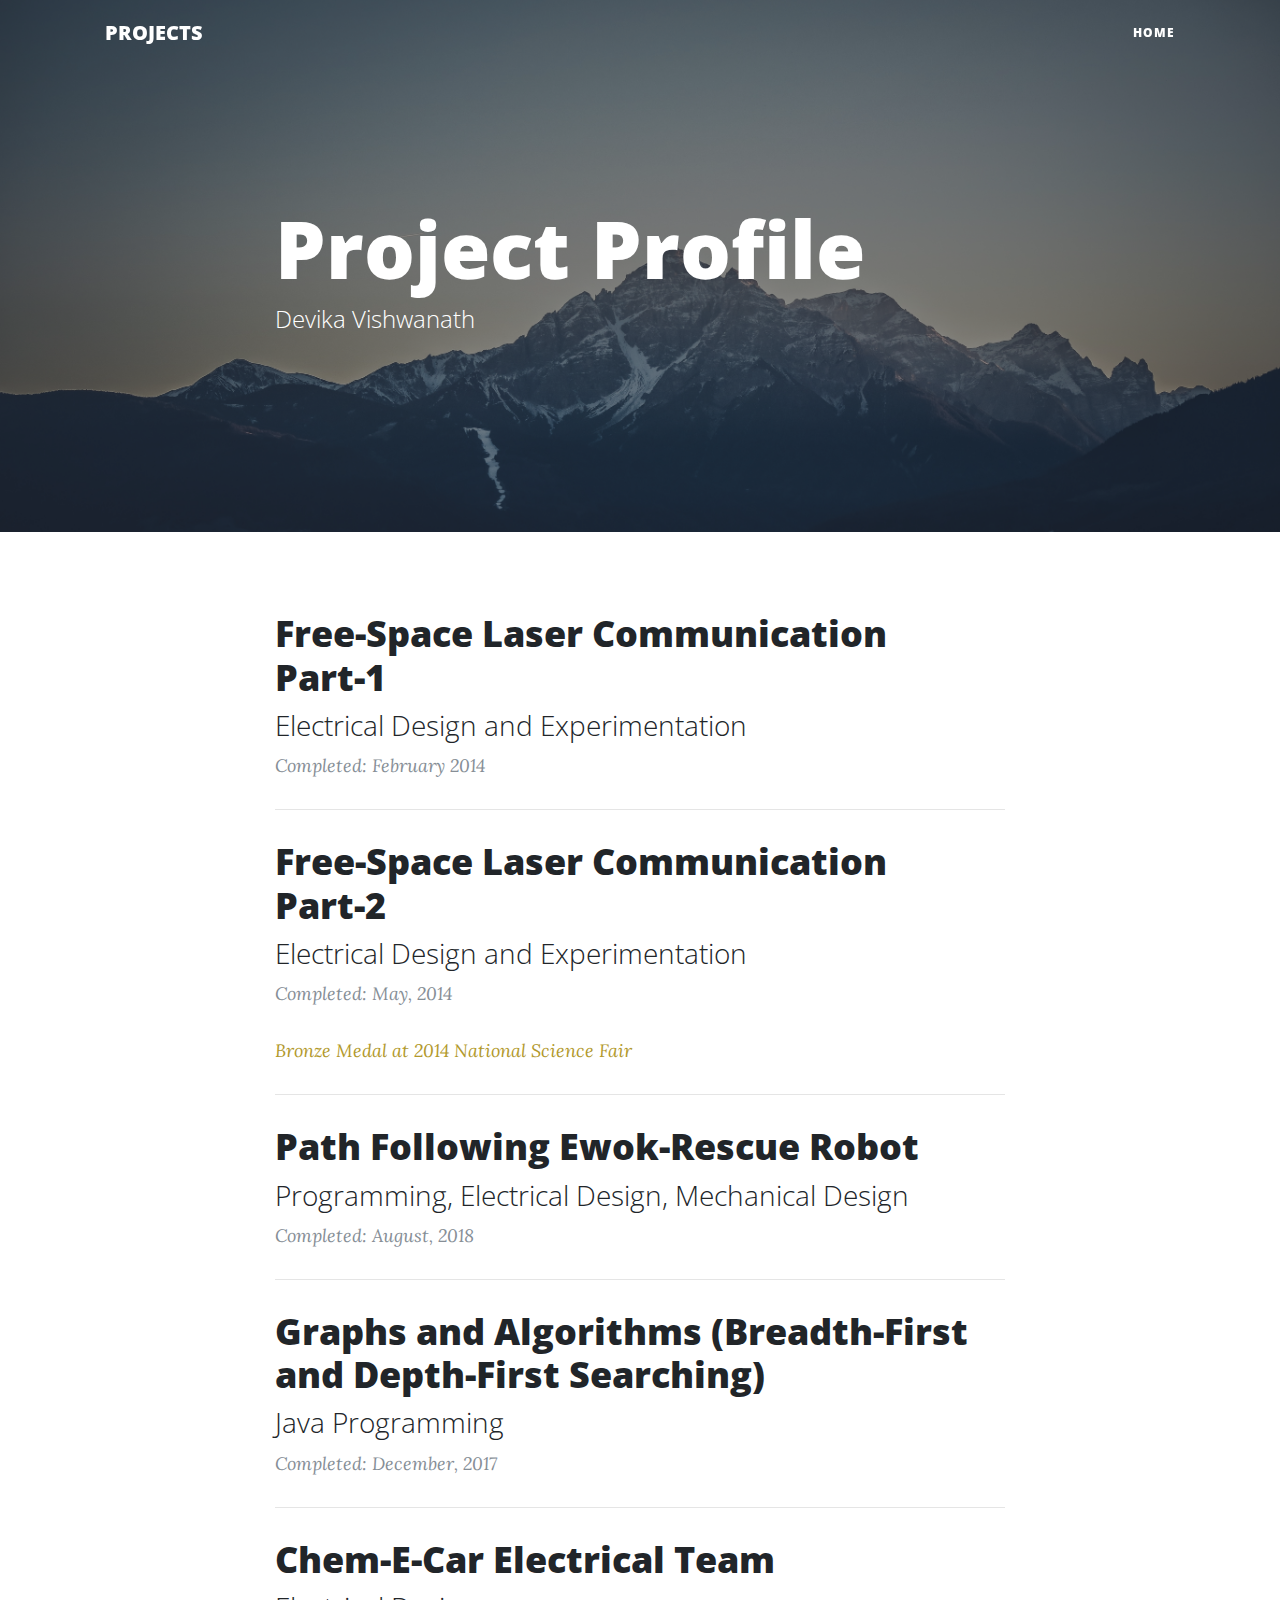
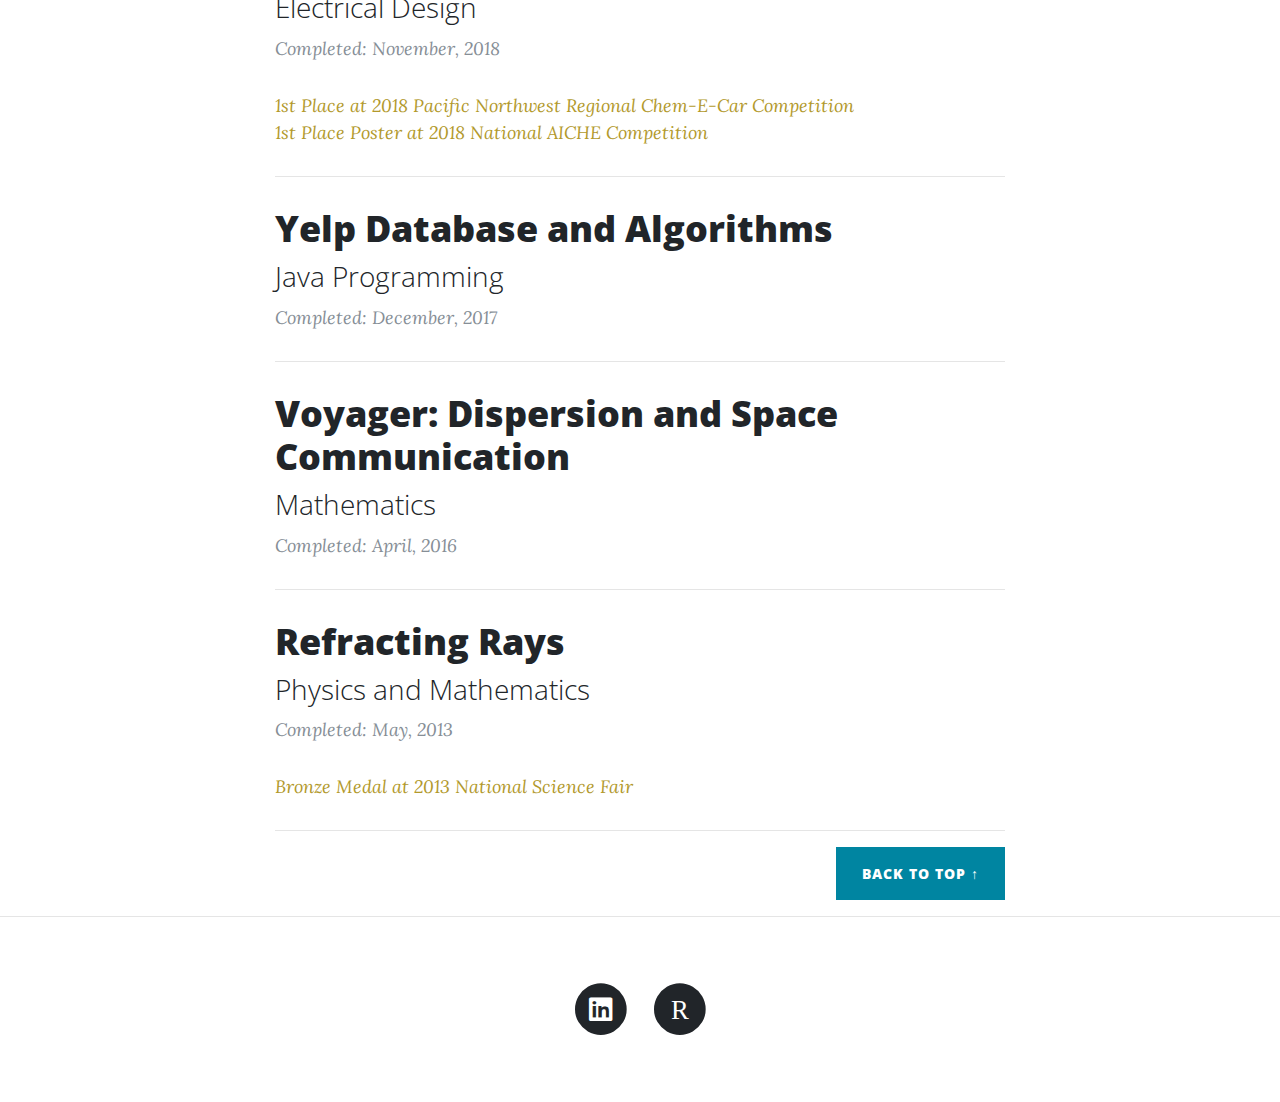
<file: index.html>
<!DOCTYPE html>
<html lang="en">


  <head>

    <meta charset="utf-8">
    <meta name="viewport" content="width=device-width, initial-scale=1, shrink-to-fit=no">
    <meta name="description" content="">
    <meta name="author" content="">

    <title>Project Profile - Devika Vishwanath</title>

    <!-- Bootstrap core CSS -->
    <link href="vendor/bootstrap/css/bootstrap.min.css" rel="stylesheet">

    <!-- Custom fonts for this template -->
    <link href="vendor/fontawesome-free/css/all.min.css" rel="stylesheet" type="text/css">
    <link href='https://fonts.googleapis.com/css?family=Lora:400,700,400italic,700italic' rel='stylesheet' type='text/css'>
    <link href='https://fonts.googleapis.com/css?family=Open+Sans:300italic,400italic,600italic,700italic,800italic,400,300,600,700,800' rel='stylesheet' type='text/css'>

    <!-- Custom styles for this template -->
    <link href="css/clean-blog.min.css" rel="stylesheet">

  </head>

  <body>

    <!-- Navigation -->
    <nav class="navbar navbar-expand-lg navbar-light fixed-top" id="mainNav">
      <div class="container">
        <a class="navbar-brand" href="index.html">PROJECTS</a>
        <button class="navbar-toggler navbar-toggler-right" type="button" data-toggle="collapse" data-target="#navbarResponsive" aria-controls="navbarResponsive" aria-expanded="false" aria-label="Toggle navigation">
          Menu
          <i class="fas fa-bars"></i>
        </button>
        <div class="collapse navbar-collapse" id="navbarResponsive">
          <ul class="navbar-nav ml-auto">
            <li class="nav-item">
              <a class="nav-link" href="index.html">Home</a>
            </li>
            <!--<li class="nav-item">
              <a class="nav-link" href="about.html">About</a>
            </li>-->
            
            <!--<li class="nav-item">
              <a class="nav-link" href="post.html">Sample Post</a>
            </li>-->
              
            <!--<li class="nav-item">
              <a class="nav-link" href="contact.html">Contact</a>
            </li>-->
          </ul>
        </div>
      </div>
    </nav>

    <!-- Page Header -->
    <header class="masthead" style="background-image: url('img/mountains.jpg')">
      <div class="overlay"></div>
      <div class="container">
        <div class="row">
          <div class="col-lg-8 col-md-10 mx-auto">
            <div class="site-heading">
              <h1 align="left">Project Profile</h1>
              <span class="subheading" align="left">Devika Vishwanath</span>
            </div>
          </div>
        </div>
      </div>
    </header>

    <!-- Main Content -->
    <div class="container">
      <div class="row">
        <div class="col-lg-8 col-md-10 mx-auto">
          <div class="post-preview">
            <a href="FSLC-p1.html">
              <h2 class="post-title">
                Free-Space Laser Communication<br>Part-1
              </h2>
              <h3 class="post-subtitle">
                Electrical Design and Experimentation
              </h3>
            </a>
            <p class="post-meta">Completed:
              <!--<a href="#">Start Bootstrap</a>-->
              February 2014</p>
          </div>
          <hr>
          <div class="post-preview">
            <a href="FSLC-p2.html">
              <h2 class="post-title">
                Free-Space Laser Communication<br>Part-2
              </h2>
              <h3 class="post-subtitle">
                Electrical Design and Experimentation
              </h3>
            </a>
            <p class="post-meta">Completed:
              <!--<a href="#">Start Bootstrap</a>-->
              May, 2014</p>
              <p class="post-meta" style="color: #B2992C;">Bronze Medal at 2014 National Science Fair</p>
          </div>
          <hr>
          <div class="post-preview">
            <a href="https://rt14-lysanderoth.github.io/" target="_blank">
              <h2 class="post-title">
                Path Following Ewok-Rescue Robot
              </h2>
              <h3 class="post-subtitle">
                Programming, Electrical Design, Mechanical Design
              </h3>
            </a>
            <p class="post-meta">Completed: 
              
                August, 2018</p>
          </div>
          <hr>
          <div class="post-preview">
            <a href="Graphs.html">
              <h2 class="post-title">
                Graphs and Algorithms (Breadth-First and Depth-First Searching)
              </h2>
              <h3 class="post-subtitle">
                Java Programming
              </h3>
            </a>
            <p class="post-meta">Completed:
              December, 2017
          </div>
          <hr>
          <div class="post-preview">
            <a href="ChemECar.html">
              <h2 class="post-title">
                Chem-E-Car Electrical Team
              </h2>
              <h3 class="post-subtitle">
                Electrical Design
              </h3>
            </a>
            <p class="post-meta">Completed:
              November, 2018
              <p class="post-meta" style="color: #B2992C;">1st Place at 2018 Pacific Northwest Regional Chem-E-Car Competition<br>1st Place Poster at 2018 National AICHE Competition</p>
              

          </div>
          <hr>
          <div class="post-preview">
            <a href="YelpDatabase.html">
              <h2 class="post-title">
                Yelp Database and Algorithms
              </h2>
              <h3 class="post-subtitle">
                Java Programming
              </h3>
            </a>
            <p class="post-meta">Completed:
              December, 2017
          </div>


          <hr>
          <div class="post-preview">
            <a href="Dispersion.html">
              <h2 class="post-title">
                Voyager: Dispersion and Space Communication
              </h2>
              <h3 class="post-subtitle">
                Mathematics
              </h3>
            </a>
            <p class="post-meta">Completed:
              April, 2016
          </div>

          <hr>
          <div class="post-preview">
            <a href="Refraction.html">
              <h2 class="post-title">
                Refracting Rays
              </h2>
              <h3 class="post-subtitle">
                Physics and Mathematics
              </h3>
            </a>
            <p class="post-meta">Completed:
              <!--<a href="#">Start Bootstrap</a>-->
              May, 2013</p>
              <p class="post-meta" style="color: #B2992C;">Bronze Medal at 2013 National Science Fair</p>
          </div>

          <hr>
          <!-- class="post-preview">
            <a href="https://github.com/devikavishwanath/Calculator-with-GUI" target="_blank">
              <h2 class="post-title">
                Calculator with GUI
              </h2>
              <h3 class="post-subtitle">
                Java Programming
              </h3>
            </a>
            <p class="post-meta">Completed:
              December, 2017
          </div>
          <hr>-->
          <!-- Pager -->
          <div class="clearfix">
            <a class="btn btn-primary float-right" href="#">Back to Top &uarr;</a>
          </div>
        </div>
      </div>
    </div>

    <hr>

    <!-- Footer -->
    <!--<footer>
      <div class="container">
        <div class="row">
          <div class="col-lg-8 col-md-10 mx-auto">
            <ul class="list-inline text-center">
              <!--<li class="list-inline-item">
                <a href="#">
                  <span class="fa-stack fa-lg">
                    <i class="fas fa-circle fa-stack-2x"></i>
                    <i class="fab fa-twitter fa-stack-1x fa-inverse"></i>
                  </span>
                </a>
              </li>
              <li class="list-inline-item">
                <a href="#">
                  <span class="fa-stack fa-lg">
                    <i class="fas fa-circle fa-stack-2x"></i>
                    <i class="fab fa-facebook-f fa-stack-1x fa-inverse"></i>
                  </span>
                </a>
              </li>-->
              <!--<li class="list-inline-item">
                <a href="">
                  <span class="fa-stack fa-lg">
                    <i class="fas fa-circle fa-stack-2x"></i>
                    <i class="fab fa-github fa-stack-1x fa-inverse"></i>
                  </span>
                </a>
              </li>
            </ul>
            <p class="copyright text-muted">Copyright &copy; Your Website 2018</p>
          </div>
        </div>
      </div>
    </footer>-->

    <footer>
     
      <div class="container">
        <div class="row">
          <div class="col-lg-8 col-md-10 mx-auto">
            <ul class="list-inline text-center">
              <li class="list-inline-item">
                <a href="https://ca.linkedin.com/in/devika-vishwanath-3b4130150" target="_blank">
                  <span class="fa-stack fa-lg">
                    <i class="fas fa-circle fa-stack-2x"></i>
                    <i class="fab fa-linkedin fa-stack-1x fa-inverse"></i>
                  </span>
                </a>
              </li>
              <li class="list-inline-item">
                <a href="resume.html">
                  <span class="fa-stack fa-lg">
                    <i class="fas fa-circle fa-stack-2x"></i>
                    <i class="fab  fontawesome-free fa-stack-1x fa-inverse">R</i>
                  </span>
                </a>
              </li>
            </ul>
          </div>
        </div>
      </div>

    </footer>

    <!-- Bootstrap core JavaScript -->
    <script src="vendor/jquery/jquery.min.js"></script>
    <script src="vendor/bootstrap/js/bootstrap.bundle.min.js"></script>

    <!-- Custom scripts for this template -->
    <script src="js/clean-blog.min.js"></script>

  </body>

</html>
</file>
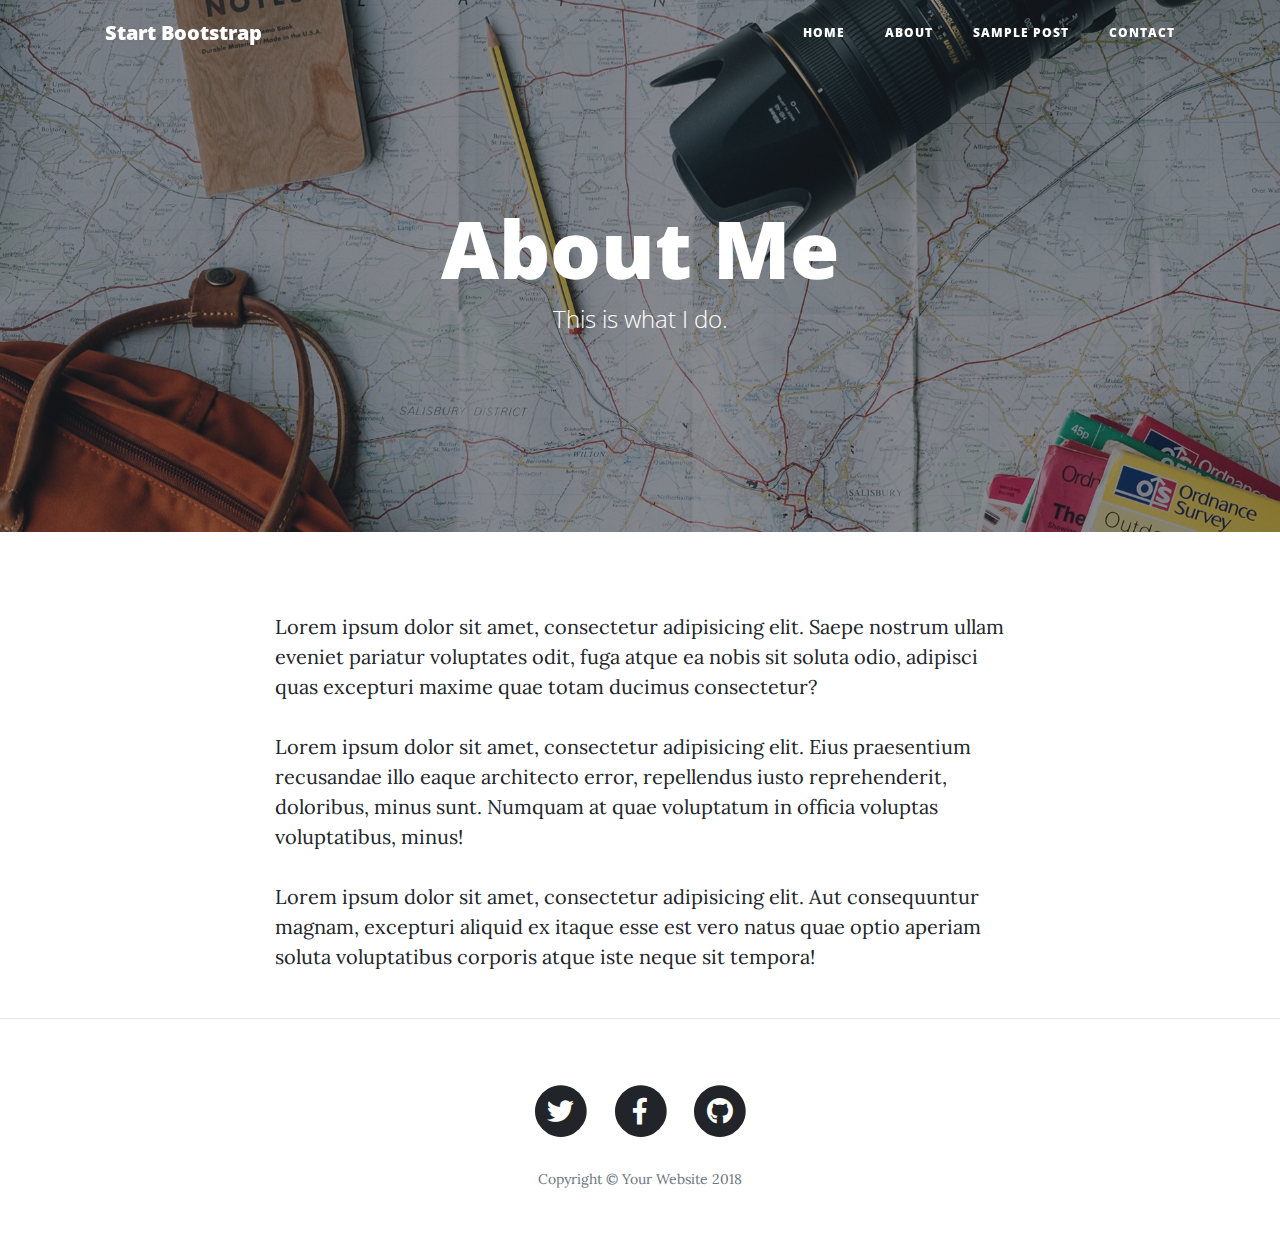
<file: about.html>
<!DOCTYPE html>
<html lang="en">

  <head>

    <meta charset="utf-8">
    <meta name="viewport" content="width=device-width, initial-scale=1, shrink-to-fit=no">
    <meta name="description" content="">
    <meta name="author" content="">

    <title>Clean Blog - Start Bootstrap Theme</title>

    <!-- Bootstrap core CSS -->
    <link href="vendor/bootstrap/css/bootstrap.min.css" rel="stylesheet">

    <!-- Custom fonts for this template -->
    <link href="vendor/fontawesome-free/css/all.min.css" rel="stylesheet" type="text/css">
    <link href='https://fonts.googleapis.com/css?family=Lora:400,700,400italic,700italic' rel='stylesheet' type='text/css'>
    <link href='https://fonts.googleapis.com/css?family=Open+Sans:300italic,400italic,600italic,700italic,800italic,400,300,600,700,800' rel='stylesheet' type='text/css'>

    <!-- Custom styles for this template -->
    <link href="css/clean-blog.min.css" rel="stylesheet">

  </head>

  <body>

    <!-- Navigation -->
    <nav class="navbar navbar-expand-lg navbar-light fixed-top" id="mainNav">
      <div class="container">
        <a class="navbar-brand" href="index.html">Start Bootstrap</a>
        <button class="navbar-toggler navbar-toggler-right" type="button" data-toggle="collapse" data-target="#navbarResponsive" aria-controls="navbarResponsive" aria-expanded="false" aria-label="Toggle navigation">
          Menu
          <i class="fas fa-bars"></i>
        </button>
        <div class="collapse navbar-collapse" id="navbarResponsive">
          <ul class="navbar-nav ml-auto">
            <li class="nav-item">
              <a class="nav-link" href="index.html">Home</a>
            </li>
            <li class="nav-item">
              <a class="nav-link" href="about.html">About</a>
            </li>
            <li class="nav-item">
              <a class="nav-link" href="post.html">Sample Post</a>
            </li>
            <li class="nav-item">
              <a class="nav-link" href="contact.html">Contact</a>
            </li>
          </ul>
        </div>
      </div>
    </nav>

    <!-- Page Header -->
    <header class="masthead" style="background-image: url('img/about-bg.jpg')">
      <div class="overlay"></div>
      <div class="container">
        <div class="row">
          <div class="col-lg-8 col-md-10 mx-auto">
            <div class="page-heading">
              <h1>About Me</h1>
              <span class="subheading">This is what I do.</span>
            </div>
          </div>
        </div>
      </div>
    </header>

    <!-- Main Content -->
    <div class="container">
      <div class="row">
        <div class="col-lg-8 col-md-10 mx-auto">
          <p>Lorem ipsum dolor sit amet, consectetur adipisicing elit. Saepe nostrum ullam eveniet pariatur voluptates odit, fuga atque ea nobis sit soluta odio, adipisci quas excepturi maxime quae totam ducimus consectetur?</p>
          <p>Lorem ipsum dolor sit amet, consectetur adipisicing elit. Eius praesentium recusandae illo eaque architecto error, repellendus iusto reprehenderit, doloribus, minus sunt. Numquam at quae voluptatum in officia voluptas voluptatibus, minus!</p>
          <p>Lorem ipsum dolor sit amet, consectetur adipisicing elit. Aut consequuntur magnam, excepturi aliquid ex itaque esse est vero natus quae optio aperiam soluta voluptatibus corporis atque iste neque sit tempora!</p>
        </div>
      </div>
    </div>

    <hr>

    <!-- Footer -->
    <footer>
      <div class="container">
        <div class="row">
          <div class="col-lg-8 col-md-10 mx-auto">
            <ul class="list-inline text-center">
              <li class="list-inline-item">
                <a href="#">
                  <span class="fa-stack fa-lg">
                    <i class="fas fa-circle fa-stack-2x"></i>
                    <i class="fab fa-twitter fa-stack-1x fa-inverse"></i>
                  </span>
                </a>
              </li>
              <li class="list-inline-item">
                <a href="#">
                  <span class="fa-stack fa-lg">
                    <i class="fas fa-circle fa-stack-2x"></i>
                    <i class="fab fa-facebook-f fa-stack-1x fa-inverse"></i>
                  </span>
                </a>
              </li>
              <li class="list-inline-item">
                <a href="#">
                  <span class="fa-stack fa-lg">
                    <i class="fas fa-circle fa-stack-2x"></i>
                    <i class="fab fa-github fa-stack-1x fa-inverse"></i>
                  </span>
                </a>
              </li>
            </ul>
            <p class="copyright text-muted">Copyright &copy; Your Website 2018</p>
          </div>
        </div>
      </div>
    </footer>

    <!-- Bootstrap core JavaScript -->
    <script src="vendor/jquery/jquery.min.js"></script>
    <script src="vendor/bootstrap/js/bootstrap.bundle.min.js"></script>

    <!-- Custom scripts for this template -->
    <script src="js/clean-blog.min.js"></script>

  </body>

</html>
</file>
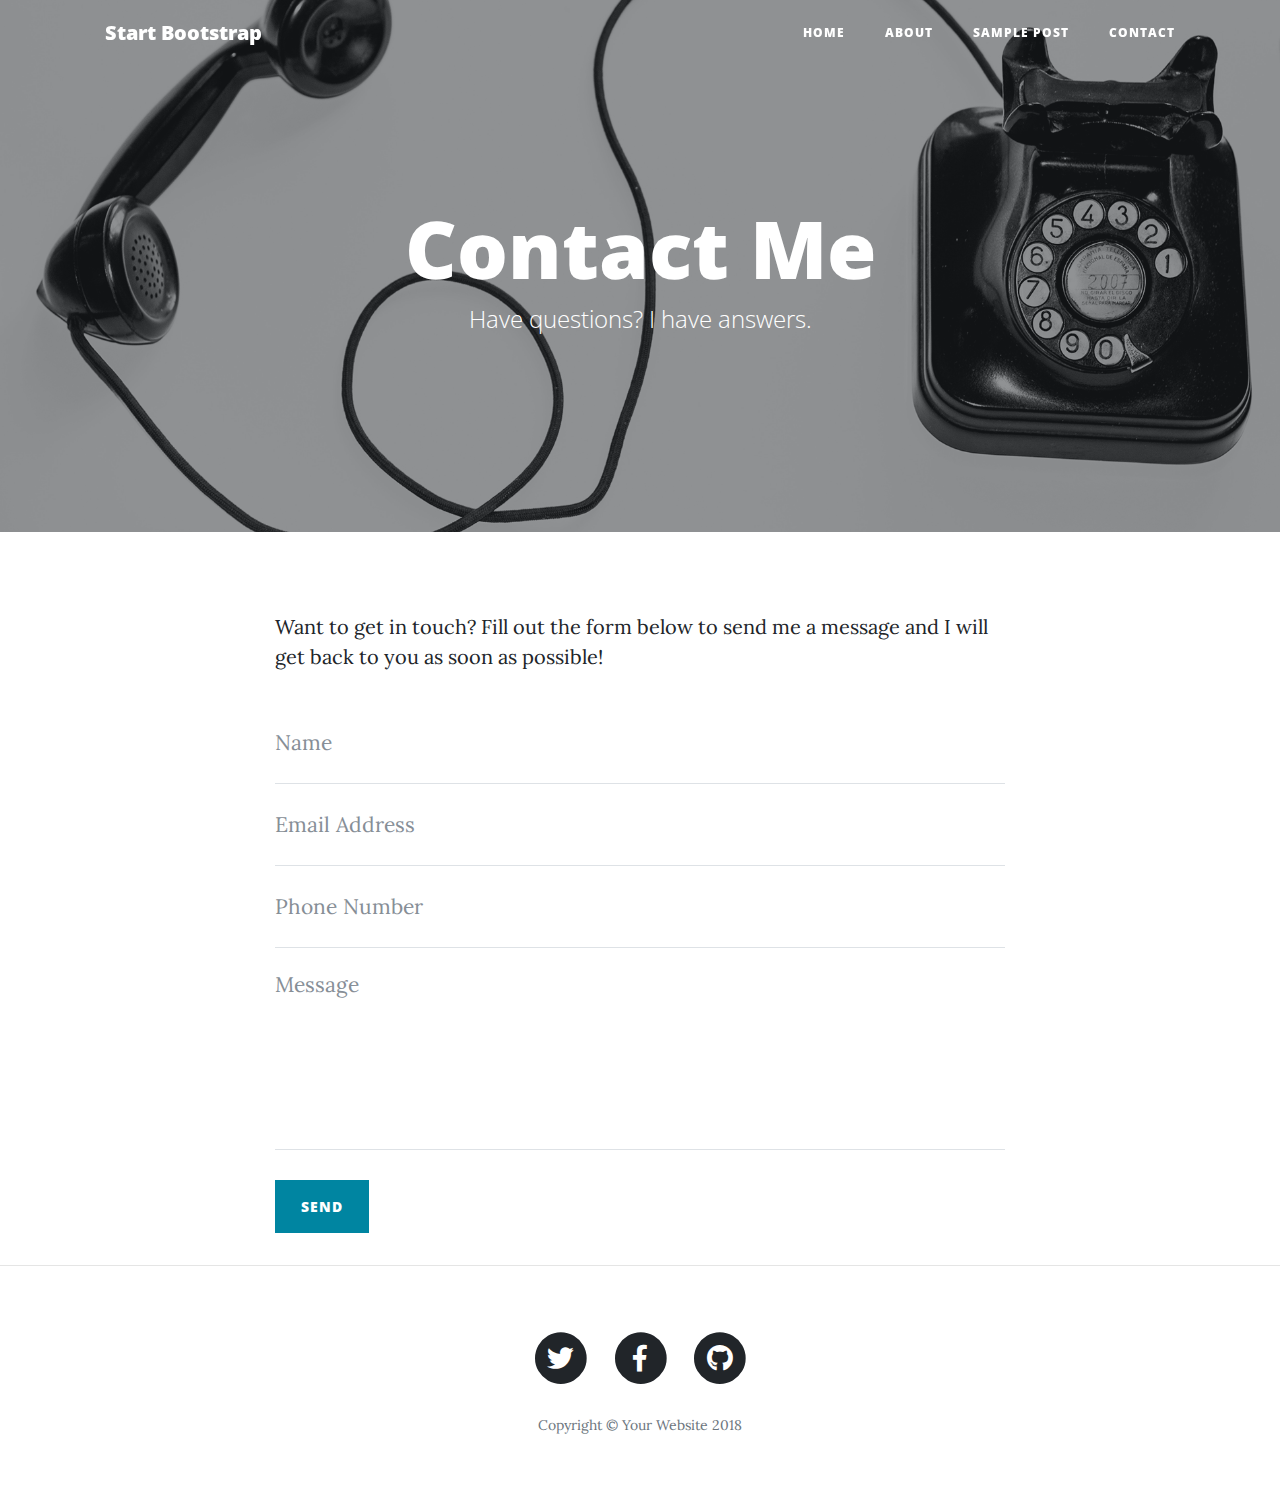
<file: contact.html>
<!DOCTYPE html>
<html lang="en">

  <head>

    <meta charset="utf-8">
    <meta name="viewport" content="width=device-width, initial-scale=1, shrink-to-fit=no">
    <meta name="description" content="">
    <meta name="author" content="">

    <title>Clean Blog - Start Bootstrap Theme</title>

    <!-- Bootstrap core CSS -->
    <link href="vendor/bootstrap/css/bootstrap.min.css" rel="stylesheet">

    <!-- Custom fonts for this template -->
    <link href="vendor/fontawesome-free/css/all.min.css" rel="stylesheet" type="text/css">
    <link href='https://fonts.googleapis.com/css?family=Lora:400,700,400italic,700italic' rel='stylesheet' type='text/css'>
    <link href='https://fonts.googleapis.com/css?family=Open+Sans:300italic,400italic,600italic,700italic,800italic,400,300,600,700,800' rel='stylesheet' type='text/css'>

    <!-- Custom styles for this template -->
    <link href="css/clean-blog.min.css" rel="stylesheet">

  </head>

  <body>

    <!-- Navigation -->
    <nav class="navbar navbar-expand-lg navbar-light fixed-top" id="mainNav">
      <div class="container">
        <a class="navbar-brand" href="index.html">Start Bootstrap</a>
        <button class="navbar-toggler navbar-toggler-right" type="button" data-toggle="collapse" data-target="#navbarResponsive" aria-controls="navbarResponsive" aria-expanded="false" aria-label="Toggle navigation">
          Menu
          <i class="fas fa-bars"></i>
        </button>
        <div class="collapse navbar-collapse" id="navbarResponsive">
          <ul class="navbar-nav ml-auto">
            <li class="nav-item">
              <a class="nav-link" href="index.html">Home</a>
            </li>
            <li class="nav-item">
              <a class="nav-link" href="about.html">About</a>
            </li>
            <li class="nav-item">
              <a class="nav-link" href="post.html">Sample Post</a>
            </li>
            <li class="nav-item">
              <a class="nav-link" href="contact.html">Contact</a>
            </li>
          </ul>
        </div>
      </div>
    </nav>

    <!-- Page Header -->
    <header class="masthead" style="background-image: url('img/contact-bg.jpg')">
      <div class="overlay"></div>
      <div class="container">
        <div class="row">
          <div class="col-lg-8 col-md-10 mx-auto">
            <div class="page-heading">
              <h1>Contact Me</h1>
              <span class="subheading">Have questions? I have answers.</span>
            </div>
          </div>
        </div>
      </div>
    </header>

    <!-- Main Content -->
    <div class="container">
      <div class="row">
        <div class="col-lg-8 col-md-10 mx-auto">
          <p>Want to get in touch? Fill out the form below to send me a message and I will get back to you as soon as possible!</p>
          <!-- Contact Form - Enter your email address on line 19 of the mail/contact_me.php file to make this form work. -->
          <!-- WARNING: Some web hosts do not allow emails to be sent through forms to common mail hosts like Gmail or Yahoo. It's recommended that you use a private domain email address! -->
          <!-- To use the contact form, your site must be on a live web host with PHP! The form will not work locally! -->
          <form name="sentMessage" id="contactForm" novalidate>
            <div class="control-group">
              <div class="form-group floating-label-form-group controls">
                <label>Name</label>
                <input type="text" class="form-control" placeholder="Name" id="name" required data-validation-required-message="Please enter your name.">
                <p class="help-block text-danger"></p>
              </div>
            </div>
            <div class="control-group">
              <div class="form-group floating-label-form-group controls">
                <label>Email Address</label>
                <input type="email" class="form-control" placeholder="Email Address" id="email" required data-validation-required-message="Please enter your email address.">
                <p class="help-block text-danger"></p>
              </div>
            </div>
            <div class="control-group">
              <div class="form-group col-xs-12 floating-label-form-group controls">
                <label>Phone Number</label>
                <input type="tel" class="form-control" placeholder="Phone Number" id="phone" required data-validation-required-message="Please enter your phone number.">
                <p class="help-block text-danger"></p>
              </div>
            </div>
            <div class="control-group">
              <div class="form-group floating-label-form-group controls">
                <label>Message</label>
                <textarea rows="5" class="form-control" placeholder="Message" id="message" required data-validation-required-message="Please enter a message."></textarea>
                <p class="help-block text-danger"></p>
              </div>
            </div>
            <br>
            <div id="success"></div>
            <div class="form-group">
              <button type="submit" class="btn btn-primary" id="sendMessageButton">Send</button>
            </div>
          </form>
        </div>
      </div>
    </div>

    <hr>

    <!-- Footer -->
    <footer>
      <div class="container">
        <div class="row">
          <div class="col-lg-8 col-md-10 mx-auto">
            <ul class="list-inline text-center">
              <li class="list-inline-item">
                <a href="#">
                  <span class="fa-stack fa-lg">
                    <i class="fas fa-circle fa-stack-2x"></i>
                    <i class="fab fa-twitter fa-stack-1x fa-inverse"></i>
                  </span>
                </a>
              </li>
              <li class="list-inline-item">
                <a href="#">
                  <span class="fa-stack fa-lg">
                    <i class="fas fa-circle fa-stack-2x"></i>
                    <i class="fab fa-facebook-f fa-stack-1x fa-inverse"></i>
                  </span>
                </a>
              </li>
              <li class="list-inline-item">
                <a href="#">
                  <span class="fa-stack fa-lg">
                    <i class="fas fa-circle fa-stack-2x"></i>
                    <i class="fab fa-github fa-stack-1x fa-inverse"></i>
                  </span>
                </a>
              </li>
            </ul>
            <p class="copyright text-muted">Copyright &copy; Your Website 2018</p>
          </div>
        </div>
      </div>
    </footer>

    <!-- Bootstrap core JavaScript -->
    <script src="vendor/jquery/jquery.min.js"></script>
    <script src="vendor/bootstrap/js/bootstrap.bundle.min.js"></script>

    <!-- Contact Form JavaScript -->
    <script src="js/jqBootstrapValidation.js"></script>
    <script src="js/contact_me.js"></script>

    <!-- Custom scripts for this template -->
    <script src="js/clean-blog.min.js"></script>

  </body>

</html>
</file>
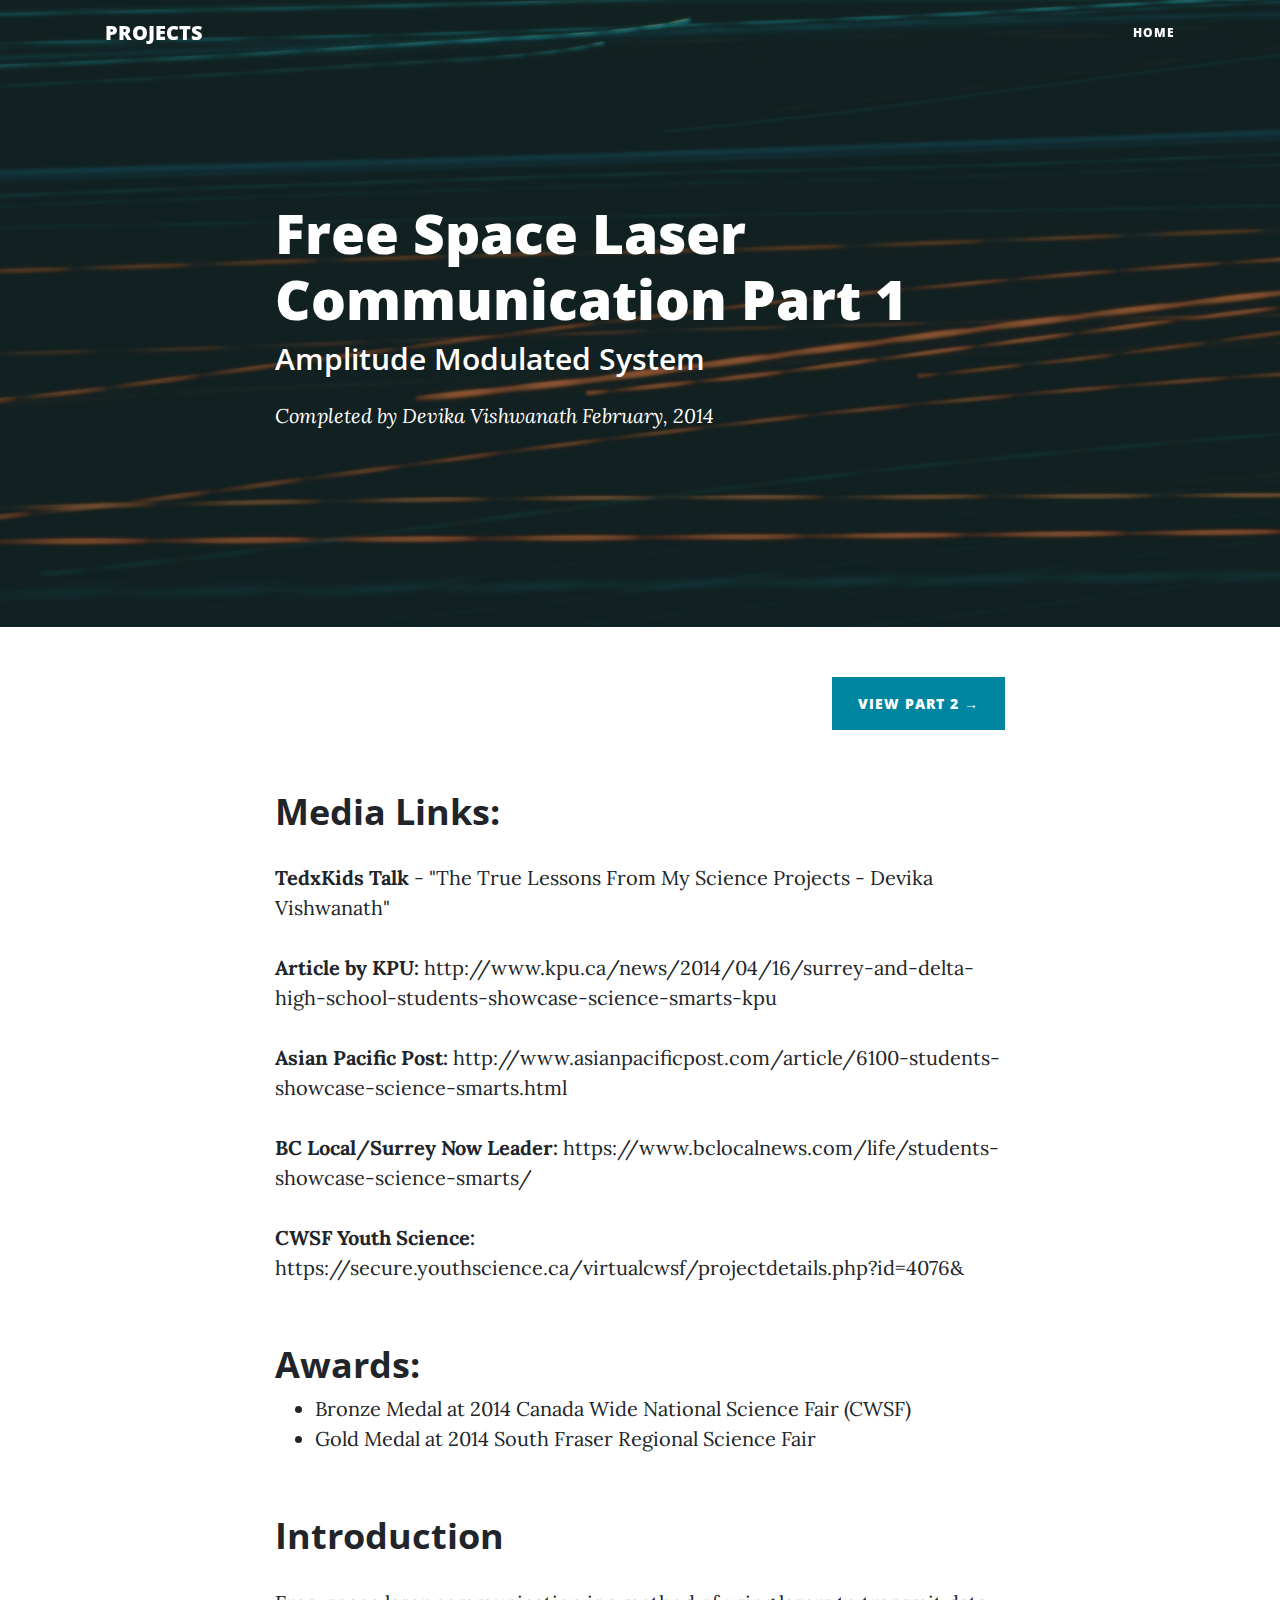
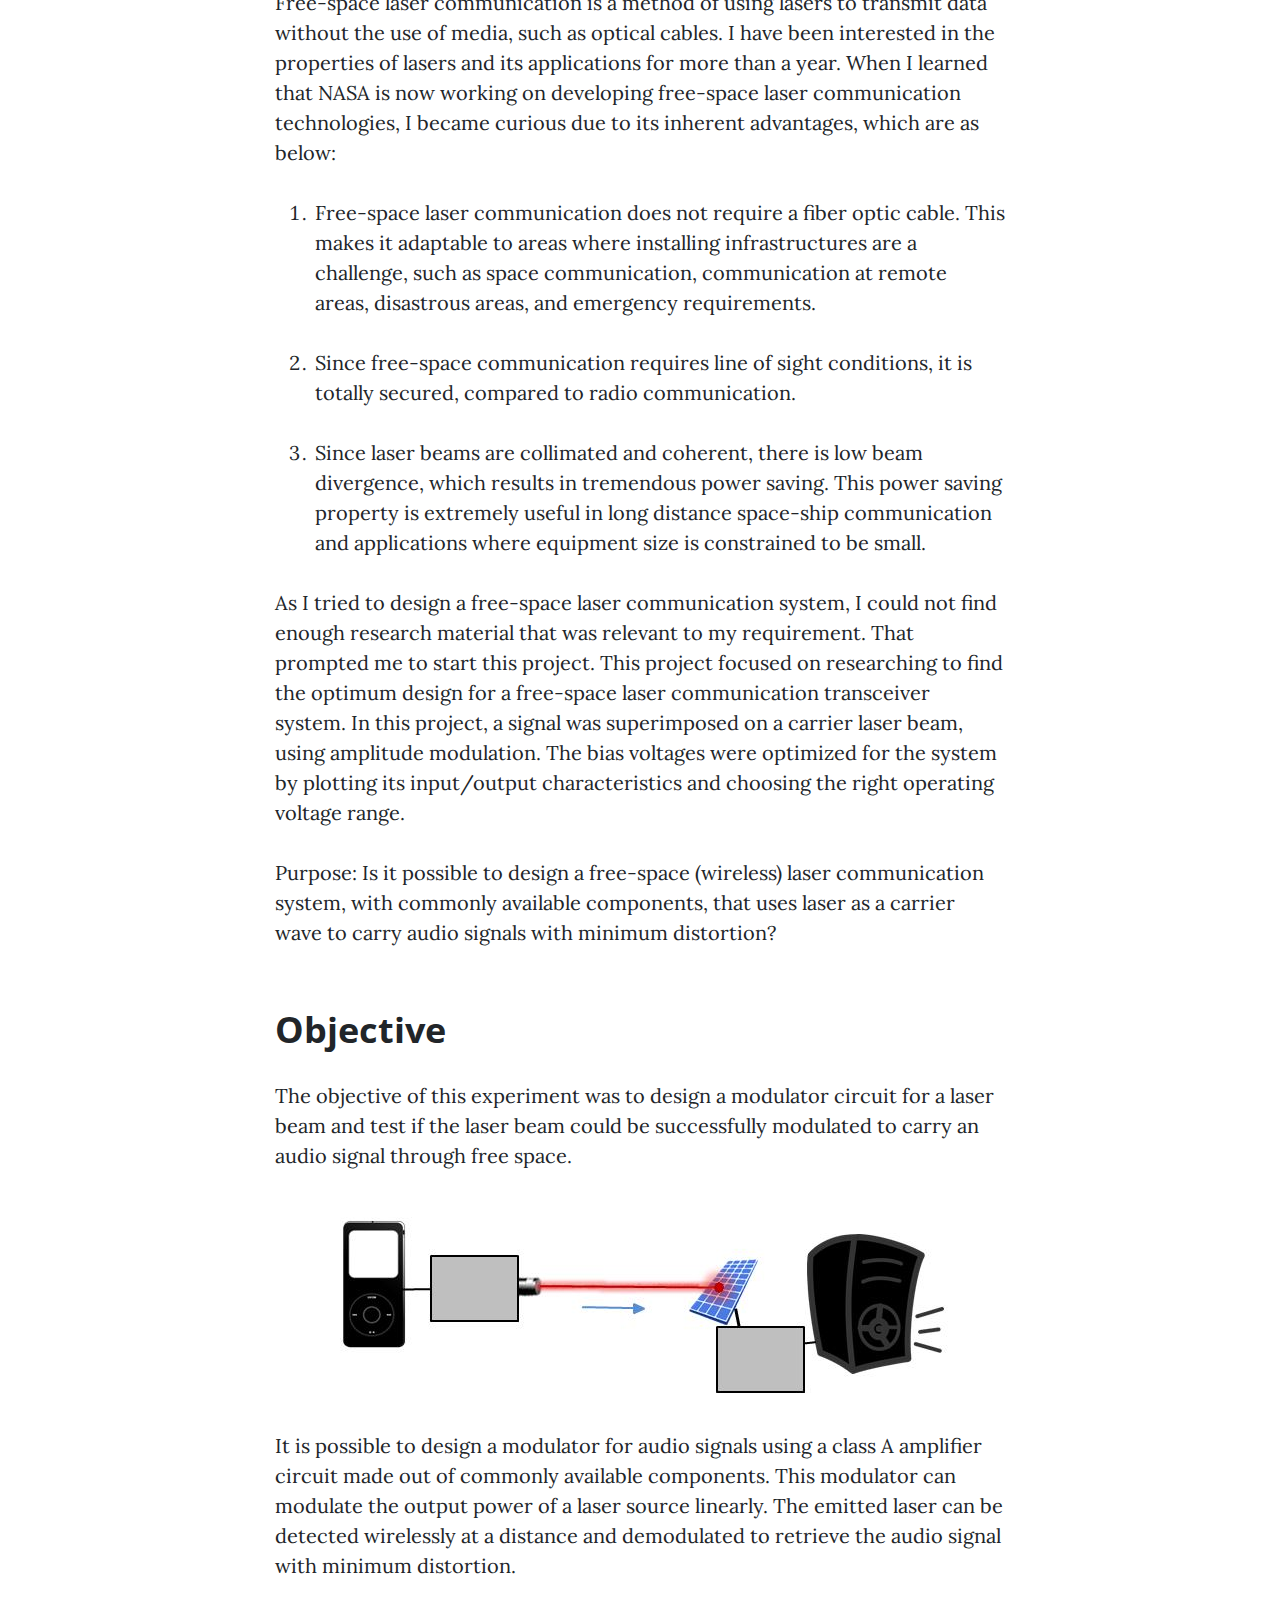
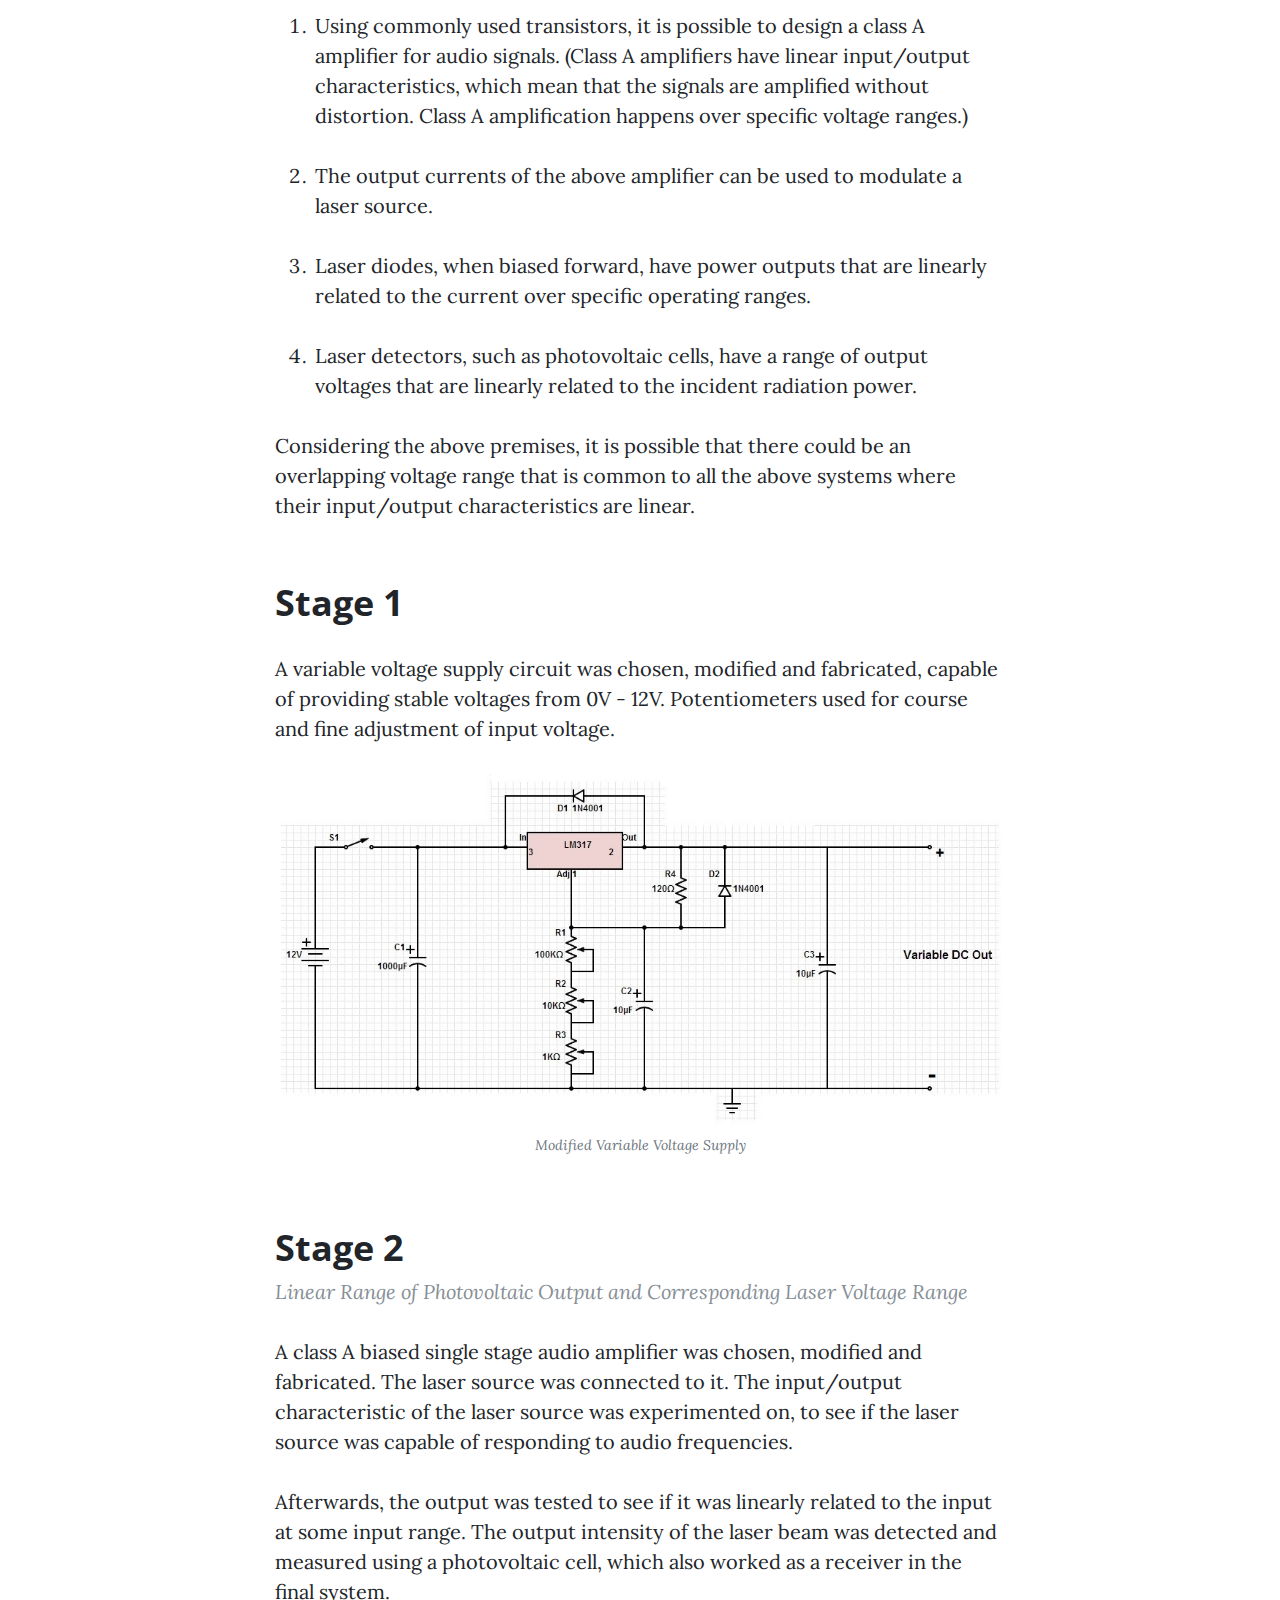
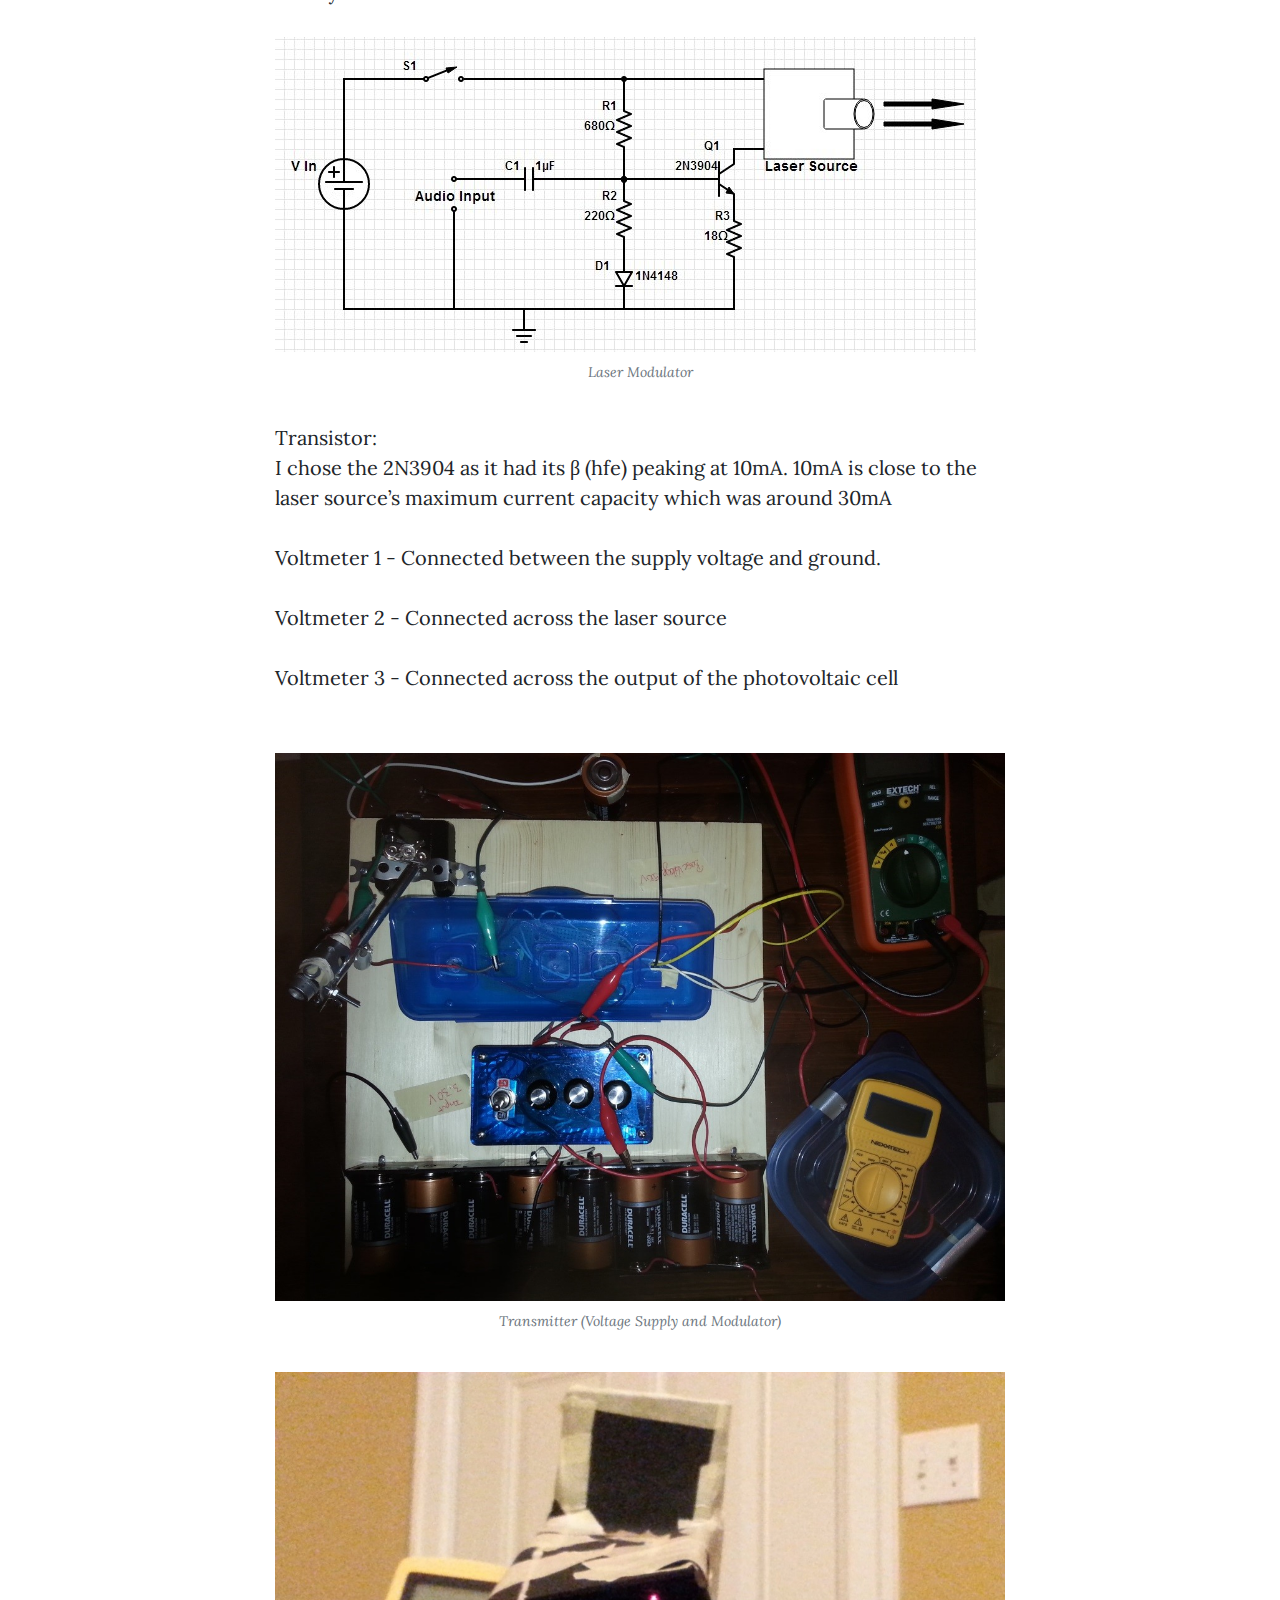
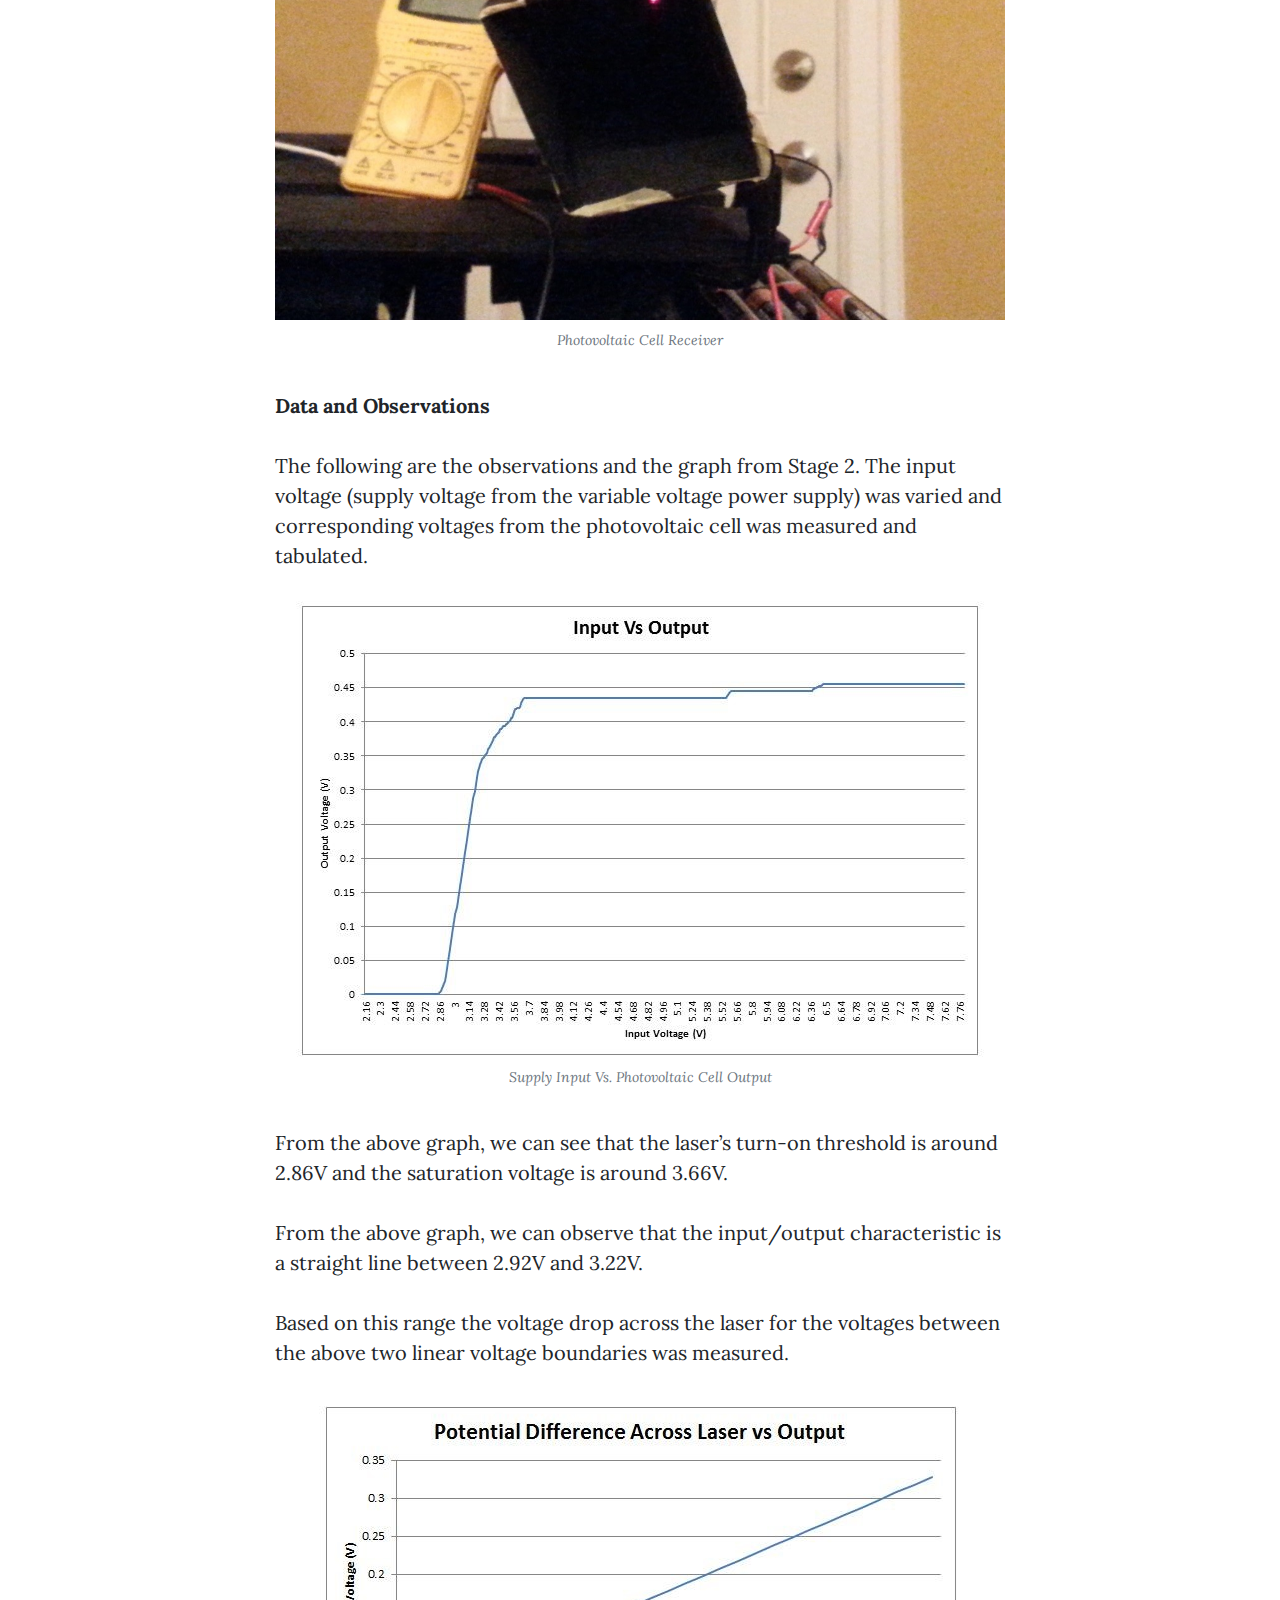
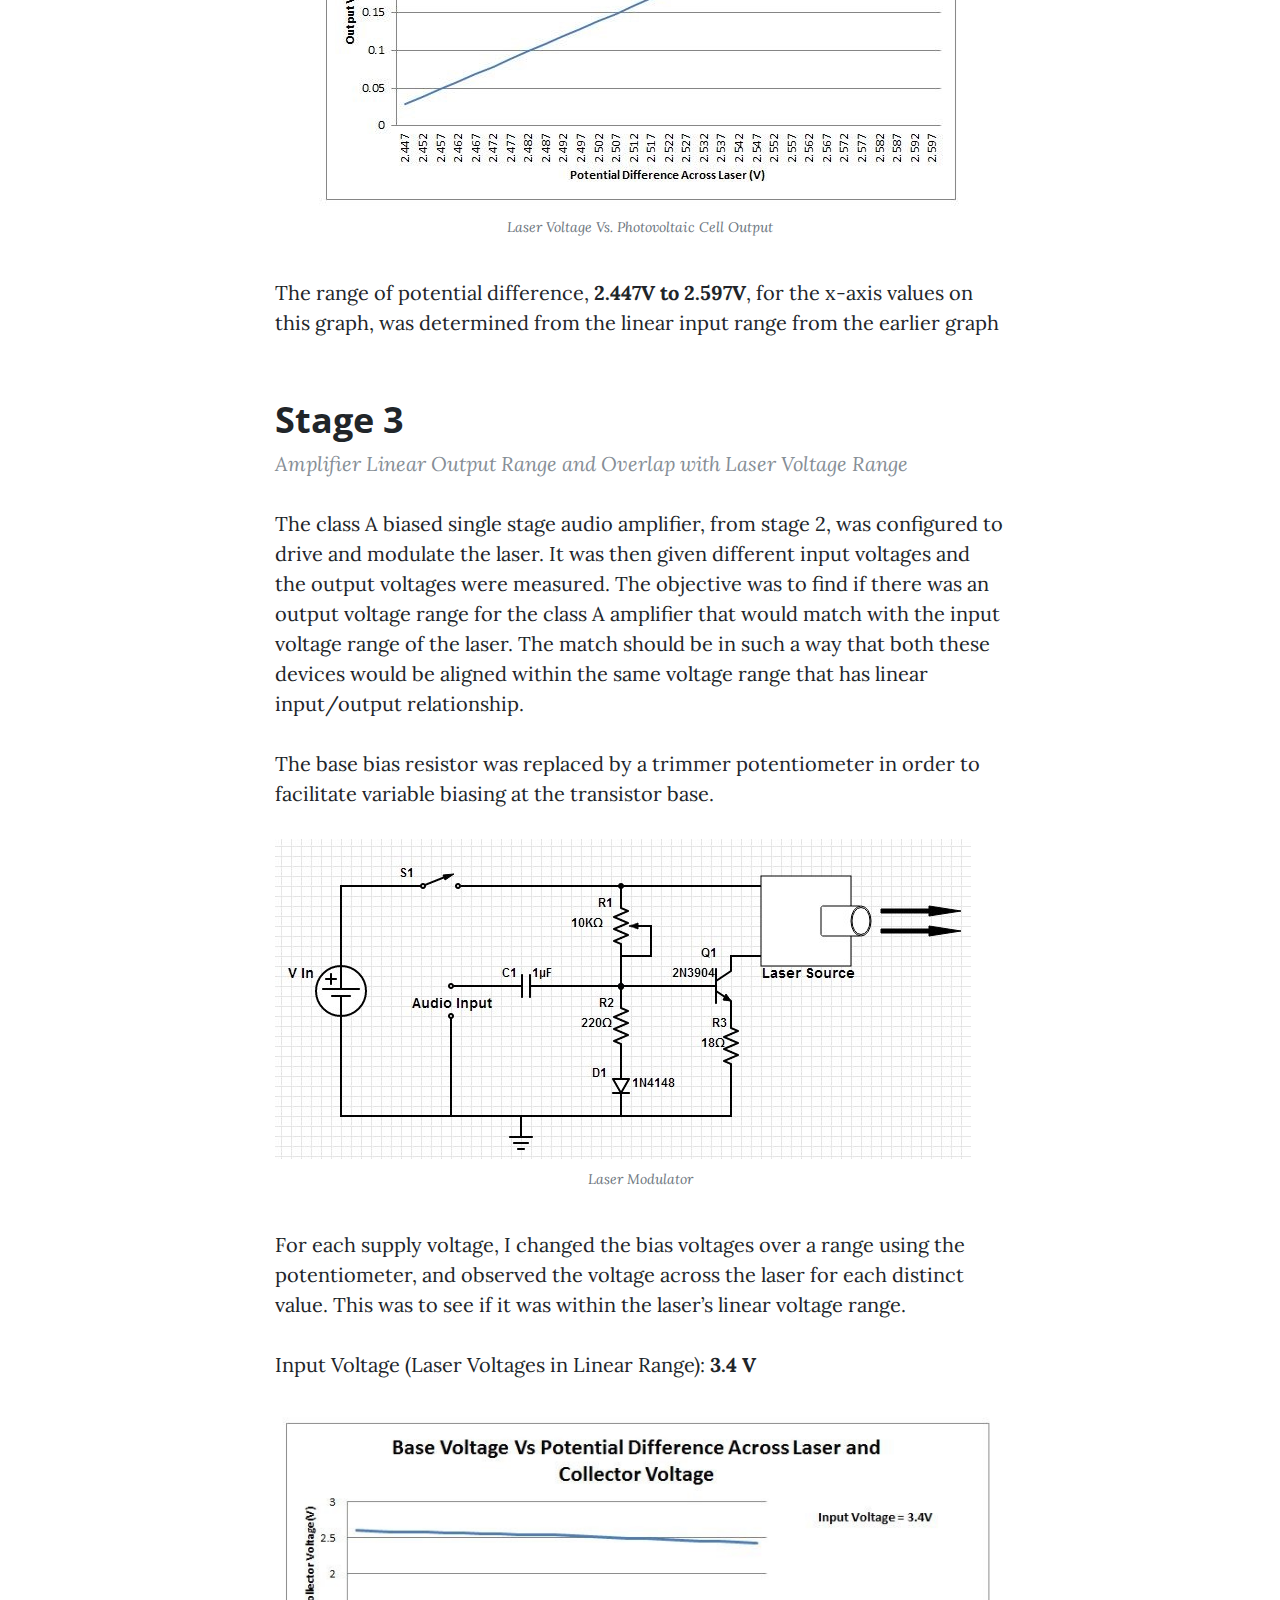
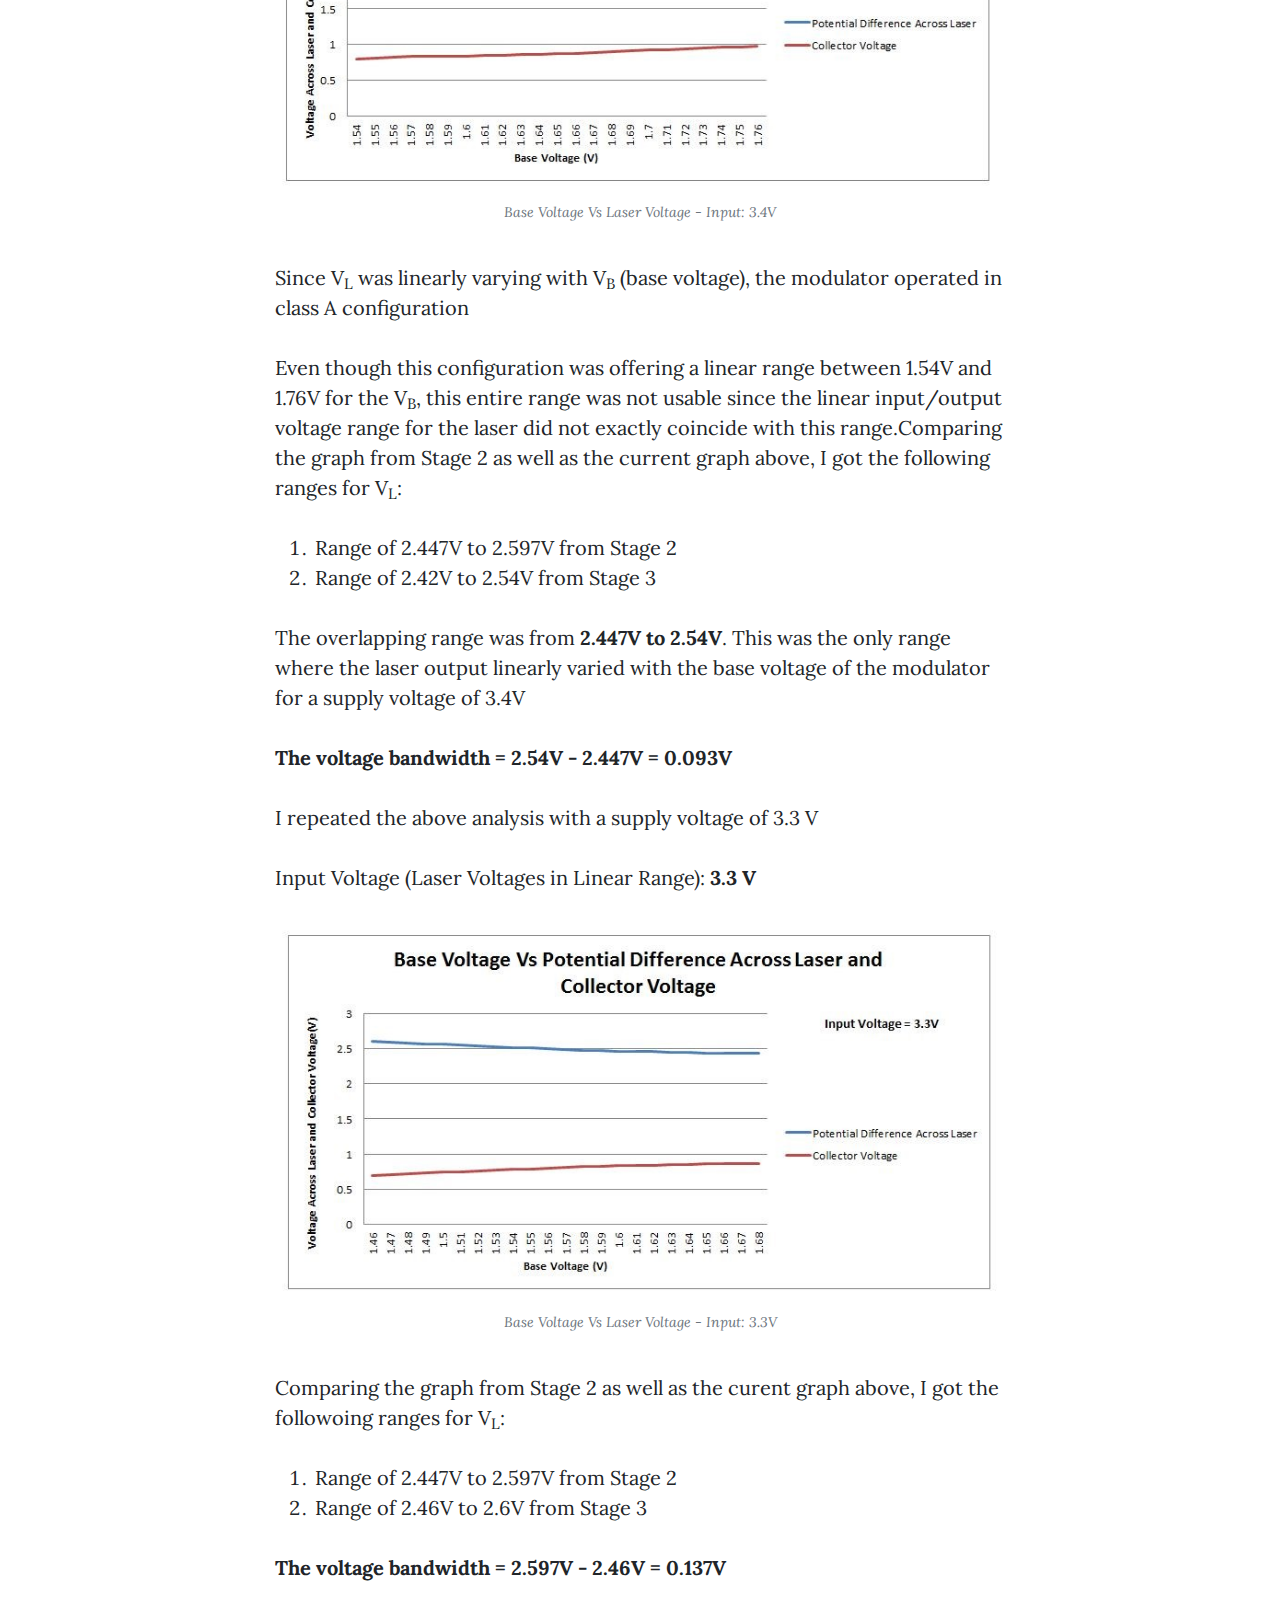
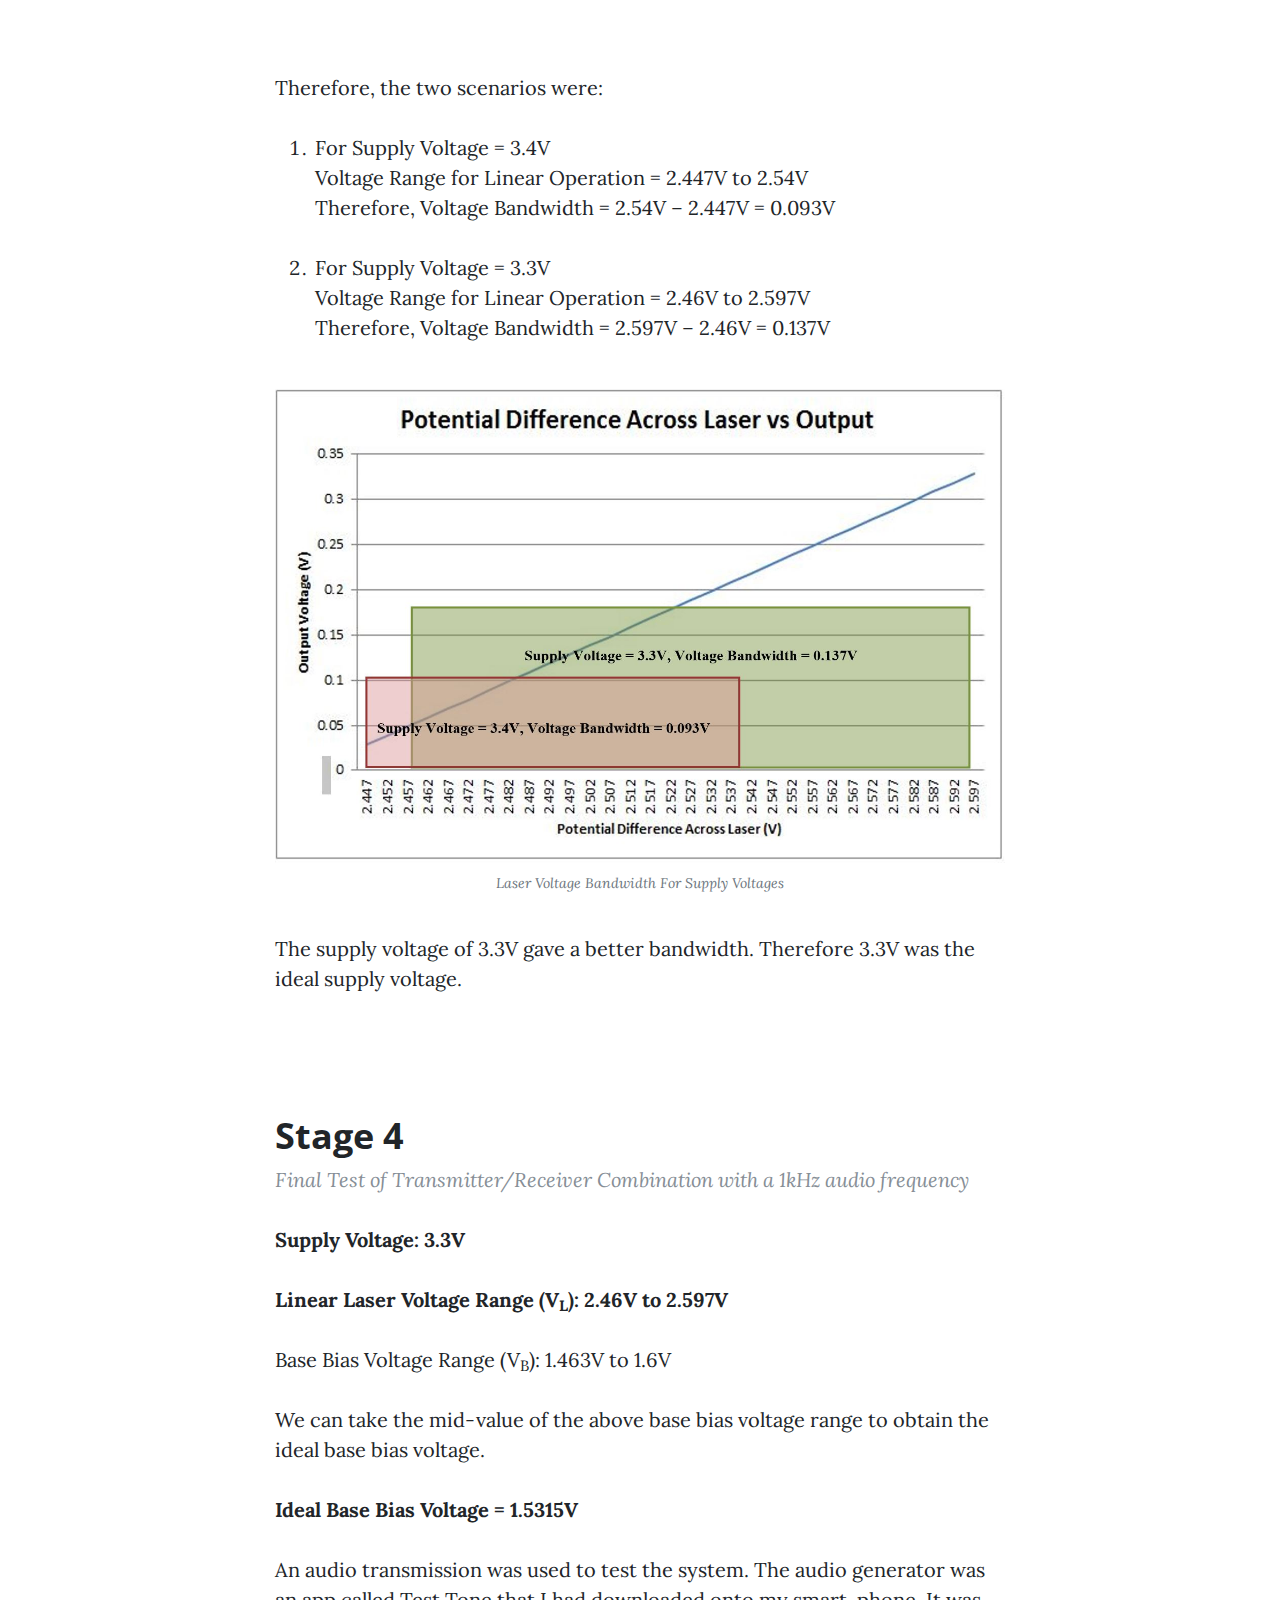
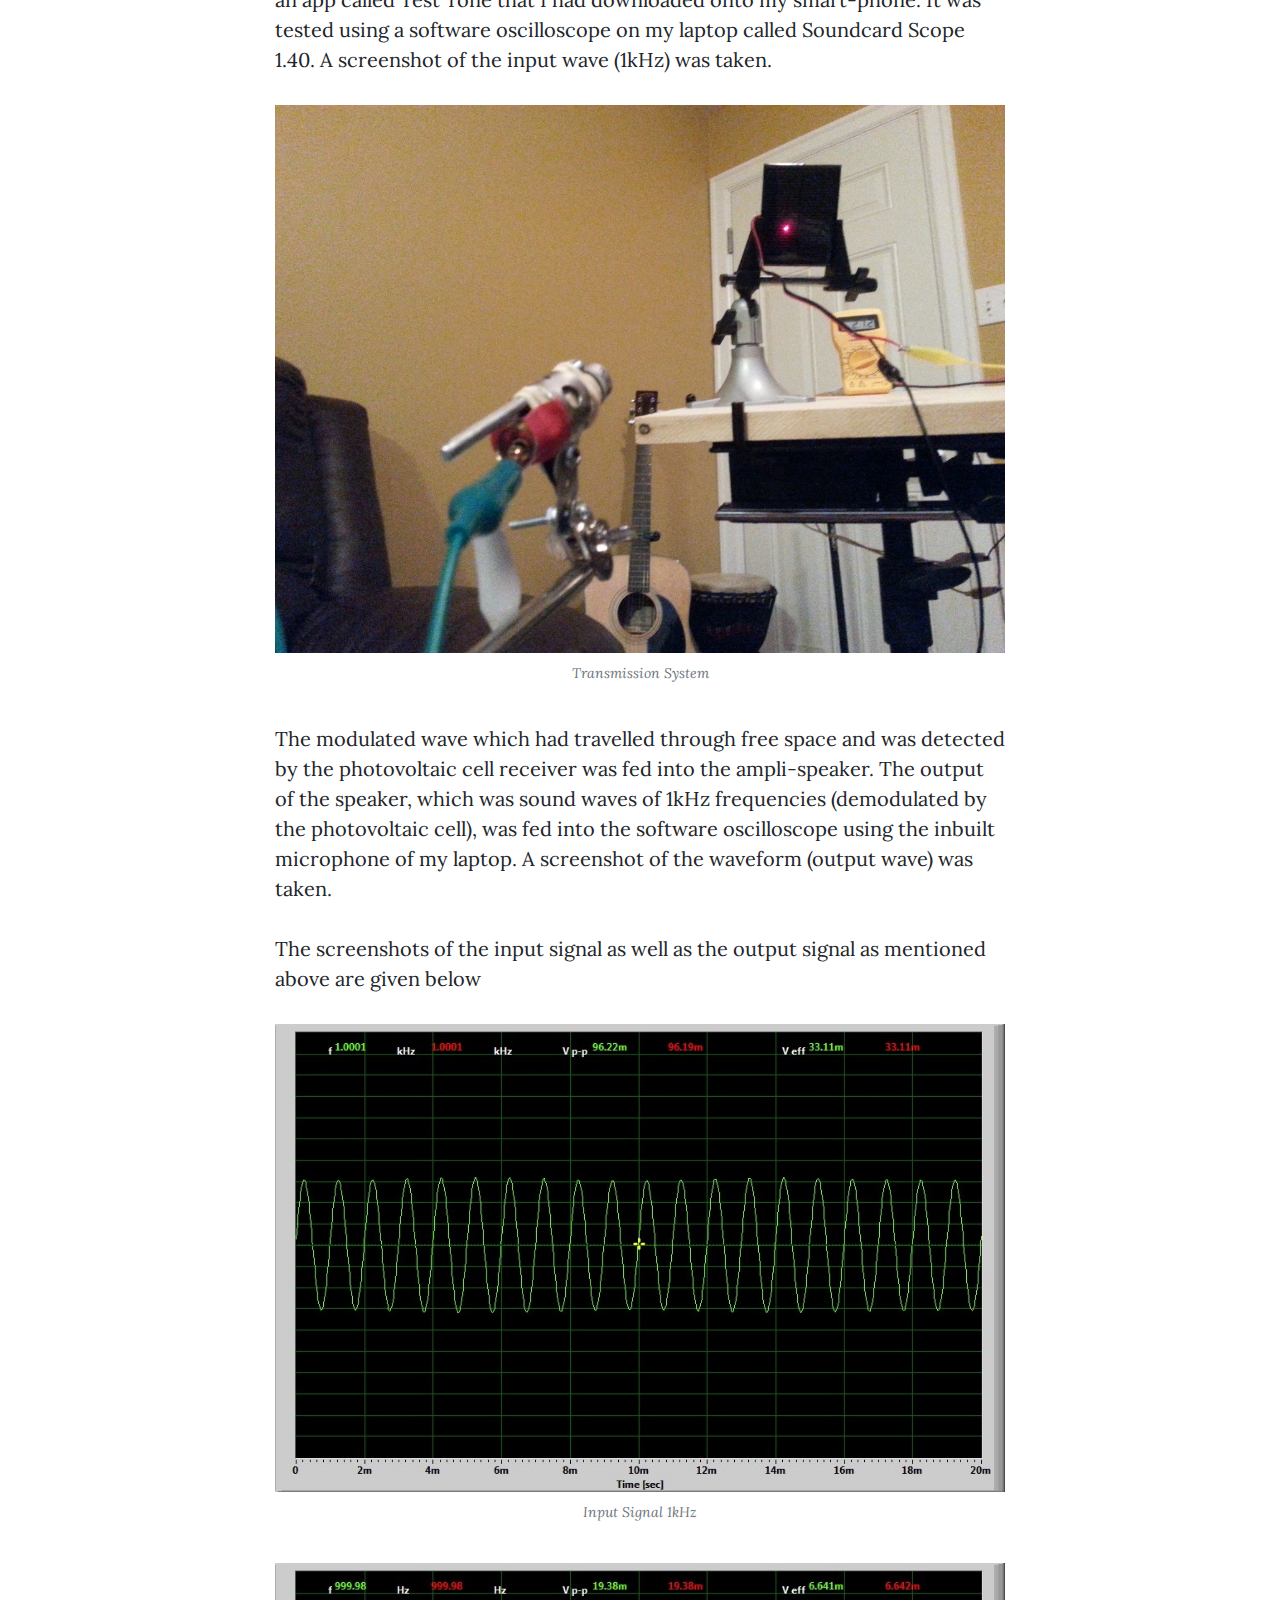
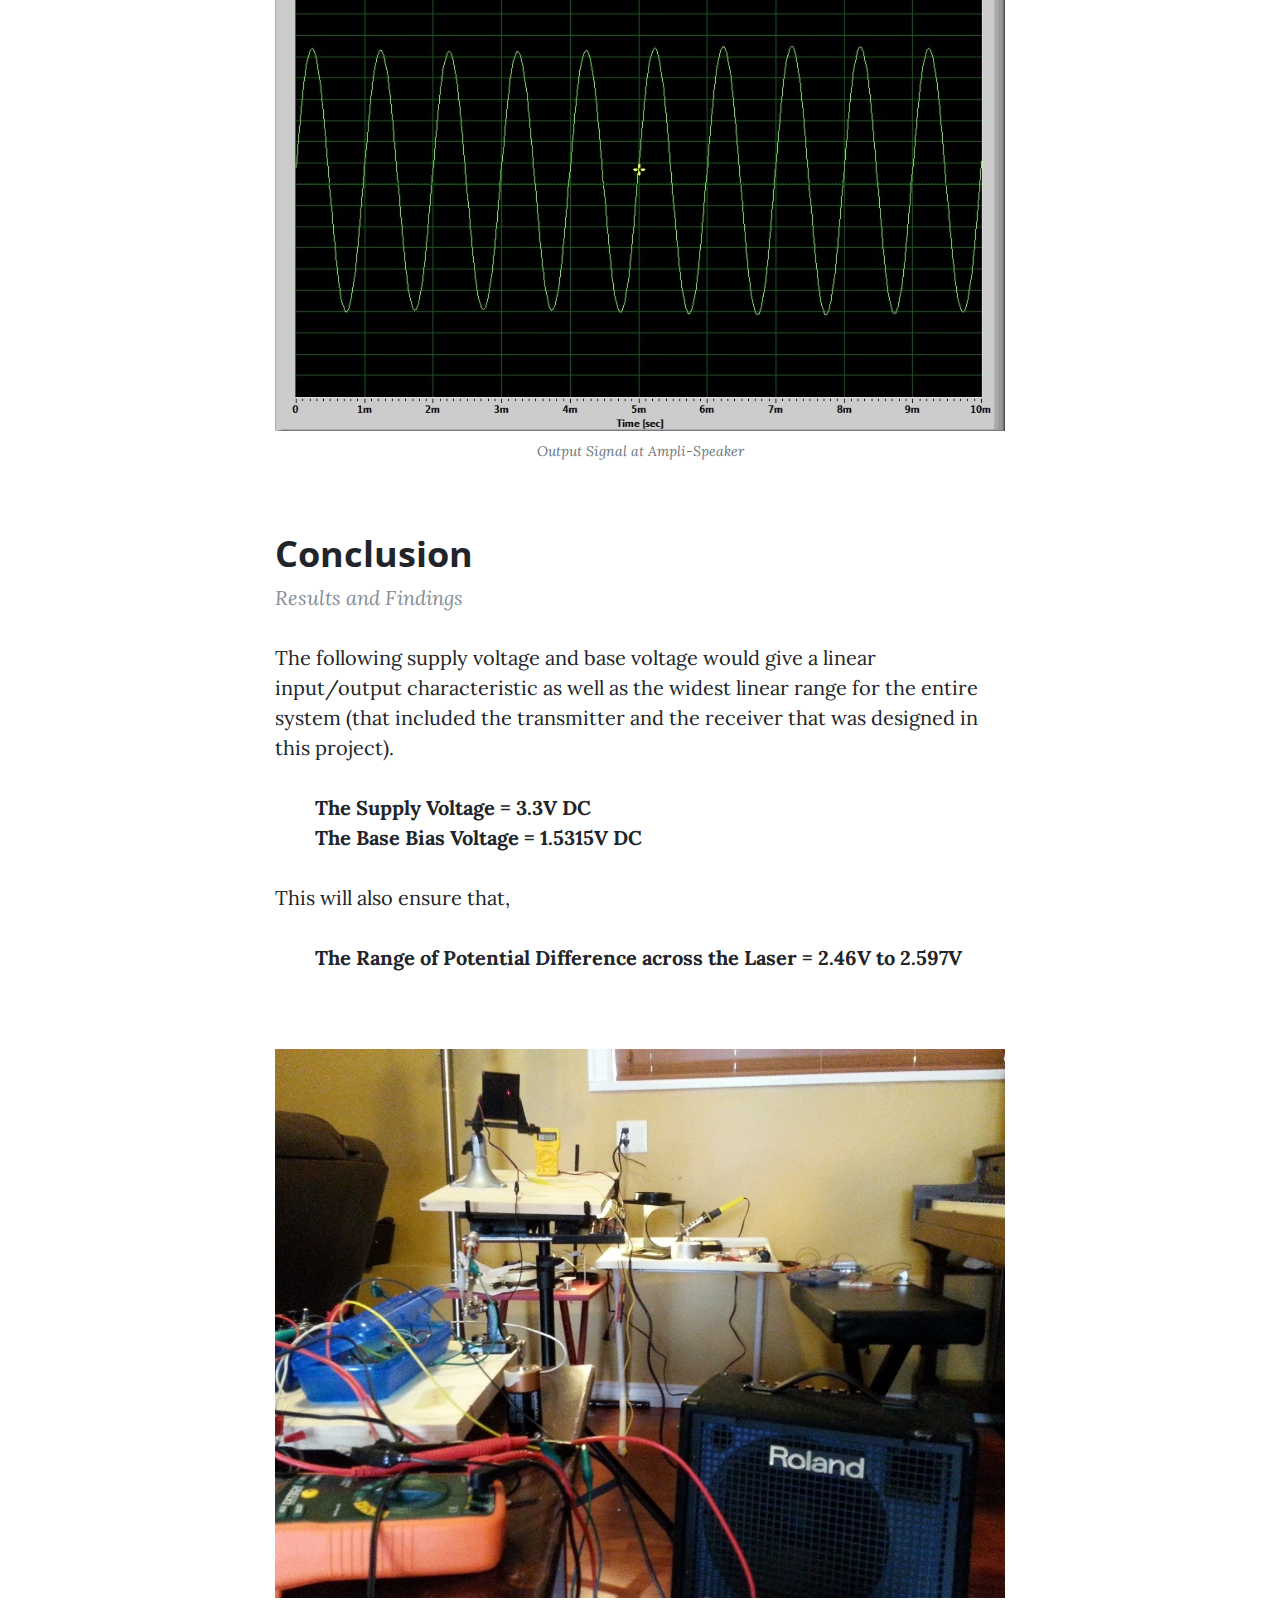
<file: FSLC-p1.html>
<!DOCTYPE html>
<html lang="en">

  <head>

    <meta charset="utf-8">
    <meta name="viewport" content="width=device-width, initial-scale=1, shrink-to-fit=no">
    <meta name="description" content="">
    <meta name="author" content="">

    <title>Project Profile - Devika Vishwanath</title>

    <!-- Bootstrap core CSS -->
    <link href="vendor/bootstrap/css/bootstrap.min.css" rel="stylesheet">

    <!-- Custom fonts for this template -->
    <link href="vendor/fontawesome-free/css/all.min.css" rel="stylesheet" type="text/css">
    <link href='https://fonts.googleapis.com/css?family=Lora:400,700,400italic,700italic' rel='stylesheet' type='text/css'>
    <link href='https://fonts.googleapis.com/css?family=Open+Sans:300italic,400italic,600italic,700italic,800italic,400,300,600,700,800' rel='stylesheet' type='text/css'>

    <!-- Custom styles for this template -->
    <link href="css/clean-blog.min.css" rel="stylesheet">

  </head>

  <body>

    <!-- Navigation -->
    <nav class="navbar navbar-expand-lg navbar-light fixed-top" id="mainNav">
      <div class="container">
        <a class="navbar-brand" href="index.html">PROJECTS</a>
        <button class="navbar-toggler navbar-toggler-right" type="button" data-toggle="collapse" data-target="#navbarResponsive" aria-controls="navbarResponsive" aria-expanded="false" aria-label="Toggle navigation">
          Menu
          <i class="fas fa-bars"></i>
        </button>
        <div class="collapse navbar-collapse" id="navbarResponsive">
          <ul class="navbar-nav ml-auto">
            <li class="nav-item">
              <a class="nav-link" href="index.html">Home</a>
            </li>
            <!--<li class="nav-item">
              <a class="nav-link" href="about.html">About</a>
            </li>
            <li class="nav-item">
              <a class="nav-link" href="post.html">Sample Post</a>
            </li>
            <li class="nav-item">
              <a class="nav-link" href="contact.html">Contact</a>
            </li>post-bg-->
          </ul>
        </div>
      </div>
    </nav>

    <!-- Page Header -->
    <header class="masthead" style="background-image: url('img/lasers.jpg')">
      <div class="overlay"></div>
      <div class="container">
        <div class="row">
          <div class="col-lg-8 col-md-10 mx-auto">
            <div class="post-heading">
              <h1>Free Space Laser Communication Part 1</h1>
              <h2 class="subheading">Amplitude Modulated System</h2>
              <span class="meta">Completed by
                <a href="#">Devika Vishwanath</a>
                February, 2014</span>
            </div>
          </div>
        </div>
      </div>
    </header>

    <!-- Post Content -->
    <article>
      <div class="container">
        <div class="row">
          <div class="col-lg-8 col-md-10 mx-auto">
            <div class="clearfix">
            <a class="btn btn-primary float-right" href="FSLC-p2.html">View Part 2 &rarr;</a>
          </div>

            <h2 class="section-heading">Media Links:</h2>
            <a href="https://www.youtube.com/watch?v=k8YU2Y2Jrfc"><p><b>TedxKids Talk</b> - "The True Lessons From My Science Projects - Devika Vishwanath"</p></a>



            <a href="http://www.kpu.ca/news/2014/04/16/surrey-and-delta-high-school-students-showcase-science-smarts-kpu"><p><b>Article by KPU:</b> http://www.kpu.ca/news/2014/04/16/surrey-and-delta-high-school-students-showcase-science-smarts-kpu</p></a>

            <a href="http://www.asianpacificpost.com/article/6100-students-showcase-science-smarts.html"><p><b>Asian Pacific Post:</b> http://www.asianpacificpost.com/article/6100-students-showcase-science-smarts.html</p></a>

            <a href="https://www.bclocalnews.com/life/students-showcase-science-smarts/"><p><b>BC Local/Surrey Now Leader:</b> https://www.bclocalnews.com/life/students-showcase-science-smarts/</p></a>

            <a href="https://secure.youthscience.ca/virtualcwsf/projectdetails.php?id=4076&"><p><b>CWSF Youth Science:</b> https://secure.youthscience.ca/virtualcwsf/projectdetails.php?id=4076&</p></a>

            <h2 class="section-heading">Awards:</h2>
            <ul>
              <li>Bronze Medal at 2014 Canada Wide National Science Fair (CWSF)</li>
              <li>Gold Medal at 2014 South Fraser Regional Science Fair</li>
              
            </ul>
            

            <h2 class="section-heading">Introduction</h2>

            <p>Free-space laser communication is a method of using lasers to transmit data without the use of media, such as optical cables. I have been interested in the properties of lasers and its applications for more than a year. When I learned that NASA is now working on developing free-space laser communication technologies, I became curious due to its inherent advantages, which are as below:</p>

            <ol>
              <li>Free-space laser communication does not require a fiber optic cable. This makes it adaptable to areas where installing infrastructures are a challenge, such as space communication, communication at remote areas, disastrous areas, and emergency requirements.</li>
              <br>

              <li>Since free-space communication requires line of sight conditions, it is totally secured, compared to radio communication.</li>
              <br>
              <li>Since laser beams are collimated and coherent, there is low beam divergence, which results in tremendous power saving. This power saving property is extremely useful in long distance space-ship communication and applications where equipment size is constrained to be small.</li>
             </ol>

            <p>As I tried to design a free-space laser communication system, I could not find enough research material that was relevant to my requirement. That prompted me to start this project. This project focused on researching to find the optimum design for a free-space laser communication transceiver system. In this project, a signal was superimposed on a carrier laser beam, using amplitude modulation. The bias voltages were optimized for the system by plotting its input/output characteristics and choosing the right operating voltage range. </p>

            <p>Purpose: Is it possible to design a free-space (wireless) laser communication system, with commonly available components, that uses laser as a carrier wave to carry audio signals with minimum distortion?</p>


            <h2 class="section-heading">Objective</h2>

            <p>The objective of this experiment was to design a modulator circuit for a laser beam and test if the laser beam could be successfully modulated to carry an audio signal through free space.</p>

            <div class="text-center">
              <a href="#">
              <img class="img-fluid" src="img/free space laser communication 9.JPG" alt="">
            </a>
            </div>           
            

            <p>It is possible to design a modulator for audio signals using a class A amplifier circuit made out of commonly available components. This modulator can modulate the output power of a laser source linearly. The emitted laser can be detected wirelessly at a distance and demodulated to retrieve the audio signal with minimum distortion.</p>

            <ol>
              <li>Using commonly used transistors, it is possible to design a class A amplifier for audio signals. (Class A amplifiers have linear input/output characteristics, which mean that the signals are amplified without distortion. Class A amplification happens over specific voltage ranges.)</li>
              <br>
              <li>The output currents of the above amplifier can be used to modulate a laser source. </li>
              <br>
              <li>Laser diodes, when biased forward, have power outputs that are linearly related to the current over specific operating ranges.</li>
              <br>
              <li>Laser detectors, such as photovoltaic cells, have a range of output voltages that are linearly related to the incident radiation power. </li>
            </ol>

            <p>Considering the above premises, it is possible that there could be an overlapping voltage range that is common to all the above systems where their input/output characteristics are linear.</p>

            <!--<blockquote class="blockquote">The dreams of yesterday are the hopes of today and the reality of tomorrow. Science has not yet mastered prophecy. We predict too much for the next year and yet far too little for the next ten.</blockquote>-->

            

            
            <h2 class="section-heading">Stage 1</h2>


            <p>A variable voltage supply circuit was chosen, modified and fabricated, capable of providing stable voltages from 0V - 12V. Potentiometers used for course and fine adjustment of input voltage.</p>

            <a href="#">
              <img class="img-fluid" src="img/Stage1-Supply.jpg" alt="">
            </a>
            <span class="caption text-muted">Modified Variable Voltage Supply</span>

            <h2 class="section-heading">Stage 2</h2>
            <blockquote class="blockquote">Linear Range of Photovoltaic Output and Corresponding Laser Voltage Range</blockquote>

            <p>A class A biased single stage audio amplifier was chosen, modified and fabricated. The laser source was connected to it. The input/output characteristic of the laser source was experimented on, to see if the laser source was capable of responding to audio frequencies.</p>
            <p>Afterwards, the output was tested to see if it was linearly related to the input at some input range. The output intensity of the laser beam was detected and measured using a photovoltaic cell, which also worked as a receiver in the final system.</p>

            <a href="#">
              <img class="img-fluid" src="img/Stage2-firstmod.jpg" alt="">
            </a>
            <span class="caption text-muted">Laser Modulator</span>

            <p>Transistor:<br> I chose the 2N3904 as it had its β (hfe) peaking at 10mA. 10mA is close to the laser source’s maximum current capacity which was around 30mA</p>
            

            <p>Voltmeter 1 - Connected between the supply voltage and ground. </p>
            <p>Voltmeter 2 - Connected across the laser source</p>
            <p>Voltmeter 3 - Connected across the output of the photovoltaic cell</p>
            <br>

            <a href="#">
              <img class="img-fluid" src="img/Transmitter Photo.jpg" alt="">
            </a>
            <span class="caption text-muted">Transmitter (Voltage Supply and Modulator)</span>
            <br>

            <a href="#">
              <img class="img-fluid" src="img/Masked Photovoltaic Cell.jpg" alt="">
            </a>
            <span class="caption text-muted">Photovoltaic Cell Receiver</span>



            <p><b>Data and Observations</b></p>
            <p>The following are the observations and the graph from Stage 2. The input voltage (supply voltage from the variable voltage power supply) was varied and corresponding voltages from the photovoltaic cell was measured and tabulated.
            </p>

            <div class="text-center">
              <a href="#">
                <img class="img-fluid" src="img/graph1-InputvsOutput.jpg" alt="">
              </a>
              <span class="caption text-muted">Supply Input Vs. Photovoltaic Cell Output 
              </span>
            </div>
            <p>From the above graph, we can see that the laser’s turn-on threshold is around 2.86V and the saturation voltage is around 3.66V.</p>
            <p>From the above graph, we can observe that the input/output characteristic is a straight line between 2.92V and 3.22V.</p>

            <p>Based on this range the voltage drop across the laser for the voltages between the above two linear voltage boundaries was measured.</p>
            <div class="text-center">
              <a href="#">
                <img class="img-fluid" src="img/graph2-laservsoutput.jpg" alt="">
              </a>
              <span class="caption text-muted">Laser Voltage Vs. Photovoltaic Cell Output 
              </span>
            </div>            
            <p>The range of potential difference, <b>2.447V to 2.597V</b>, for the x-axis values on this graph, was determined from the linear input range from the earlier graph</p>

            <h2 class="section-heading">Stage 3</h2>
            <blockquote class="blockquote">Amplifier Linear Output Range and Overlap with Laser Voltage Range</blockquote>

            <p>The class A biased single stage audio amplifier, from stage 2, was configured to drive and modulate the laser. It was then given different input voltages and the output voltages were measured. The objective was to find if there was an output voltage range for the class A amplifier that would match with the input voltage range of the laser. The match should be in such a way that both these devices would be aligned within the same voltage range that has linear input/output relationship.</p>

            <p>The base bias resistor was replaced by a trimmer potentiometer in order to facilitate variable biasing at the transistor base.</p>

            <a href="#">
              <img class="img-fluid" src="img/Stage3-modifiedmod.jpg" alt="">
            </a>
            <span class="caption text-muted">Laser Modulator</span>             

            <p>For each supply voltage, I changed the bias voltages over a range using the potentiometer, and observed the voltage across the laser for each distinct value. This was to see if it was within the laser’s linear voltage range.</p>

            <p>Input Voltage (Laser Voltages in Linear Range): <b>3.4 V</b></p>

            <a href="#">
              <img class="img-fluid" src="img/Base Voltage Vs Potential Difference Across Laser and Collector Voltage.jpg" alt="">
            </a>
            <span class="caption text-muted">Base Voltage Vs Laser Voltage - Input: 3.4V</span>  

            <p>Since V<sub>L</sub> was linearly varying with V<sub>B</sub> (base voltage), the modulator operated in class A configuration</p>
            <p>Even though this configuration was offering a linear range between 1.54V and 1.76V for the V<sub>B</sub>, this entire range was not usable since the linear input/output voltage range for the laser did not exactly coincide with this range.Comparing the graph from Stage 2 as well as the current graph above, I got the following ranges for V<sub>L</sub>: </p>
            <ol>
              <li>Range of 2.447V to 2.597V from Stage 2 </li>
              <li>Range of 2.42V to 2.54V from Stage 3</li>
            </ol>
            <p>The overlapping range was from <b>2.447V to 2.54V</b>. This was the only range where the laser output linearly varied with the base voltage of the modulator for a supply voltage of 3.4V</p>

            <p><b>The voltage bandwidth = 2.54V - 2.447V = 0.093V </b></p>

            <p>I repeated the above analysis with a supply voltage of 3.3 V</p>
            <p>Input Voltage (Laser Voltages in Linear Range): <b>3.3 V</b></p>

            <a href="#">
              <img class="img-fluid" src="img/Base Voltage Vs Potential Difference Across Laser and Collector Voltage - 3.3.jpg" alt="">
            </a>
            <span class="caption text-muted">Base Voltage Vs Laser Voltage - Input: 3.3V</span> 

            <p>Comparing the graph from Stage 2 as well as the curent graph above, I got the followoing ranges for V<sub>L</sub>:</p>
            <ol>
              <li>Range of 2.447V to 2.597V from Stage 2 </li>
              <li>Range of 2.46V to 2.6V from Stage 3</li>
            </ol>

            <p><b>The voltage bandwidth = 2.597V - 2.46V = 0.137V </b></p>
            <br>

            <p>Therefore, the two scenarios were:</p>
            <ol>
              <li>For Supply Voltage = 3.4V<br>Voltage Range for Linear Operation = 2.447V to 2.54V<br>Therefore, Voltage Bandwidth = 2.54V – 2.447V = 0.093V </li>
              <br>
              <li>For Supply Voltage = 3.3V<br> Voltage Range for Linear Operation = 2.46V to 2.597V<br> Therefore, Voltage Bandwidth = 2.597V – 2.46V = 0.137V</li>
            </ol>
            <br>


            <a href="#">
              <img class="img-fluid" src="img/Supply Voltage Bandwidths.jpg" alt="">
            </a>
            <span class="caption text-muted">Laser Voltage Bandwidth For Supply Voltages</span> 


            <p>The supply voltage of 3.3V gave a better bandwidth. Therefore 3.3V was the ideal supply voltage. </p>
            <br>


            <h2 class="section-heading">Stage 4</h2>
            <blockquote class="blockquote">Final Test of Transmitter/Receiver Combination with a 1kHz audio frequency</blockquote>

            <p><b>Supply Voltage: 3.3V</b></p>
            <p><b>Linear Laser Voltage Range (V<sub>L</sub>): 2.46V to 2.597V </b></p>
            

            <p>Base Bias Voltage Range (V<sub>B</sub>): 1.463V to 1.6V</p>
            <p>We can take the mid-value of the above base bias voltage range to obtain the ideal base bias voltage.</p>


            <p><b>Ideal Base Bias Voltage = 1.5315V</b></p>

            <p>An audio transmission was used to test the system. The audio generator was an app called Test Tone that I had downloaded onto my smart-phone. It was tested using a software oscilloscope on my laptop called Soundcard Scope 1.40. A screenshot of the input wave (1kHz) was taken. </p>

            <a href="#">
              <img class="img-fluid" src="img/Laser to Photovoltaic Cell.jpg" alt="">
            </a>
            <span class="caption text-muted">Transmission System</span>


            <p>The modulated wave which had travelled through free space and was detected by the photovoltaic cell receiver was fed into the ampli-speaker. The output of the speaker, which was sound waves of 1kHz frequencies (demodulated by the photovoltaic cell), was fed into the software oscilloscope using the inbuilt microphone of my laptop.  A screenshot of the waveform (output wave) was taken. </p>


            <p>The screenshots of the input signal as well as the output signal as mentioned above are given below</p>

            <a href="#">
              <img class="img-fluid" src="img/input wave.jpg" alt="">
            </a>
            <span class="caption text-muted">Input Signal 1kHz</span> 
            <br>

            <a href="#">
              <img class="img-fluid" src="img/output wave.jpg" alt="">
            </a>
            <span class="caption text-muted">Output Signal at Ampli-Speaker</span> 


            <h2 class="section-heading">Conclusion</h2>
            <blockquote class="blockquote">Results and Findings</blockquote>

            <p>The following supply voltage and base voltage would give a linear input/output characteristic as well as the widest linear range for the entire system (that included the transmitter and the receiver that was designed in this project). </p> 
            <ul>
              <li style="list-style-type: none;"><b>The Supply Voltage = 3.3V DC</b></li>
              <li style="list-style-type: none;"><b>The Base Bias Voltage = 1.5315V DC</b></li>
            </ul>

            <p>This will also ensure that,</p>
            <ul >
              <li style="list-style-type: none;"><b>The Range of Potential Difference across the Laser = 2.46V to 2.597V
              </b></li>
            </ul> 

            <br>
            <br>

            <a href="#">
              <img class="img-fluid" src="img/Entire System.jpg" alt="">
            </a>
            <span class="caption text-muted">Transmitter/Receiver System</span> 
            
            <p>I was able to design a modulator for audio signals using a class A amplifier circuit that modulated the output power of a laser source linearly, so that the emitted laser beam could be detected wirelessly at a distance and demodulated to retrieve the audio signal with minimum distortion.</p>


            
            <!--<p>Placeholder text by
              <a href="http://spaceipsum.com/">Space Ipsum</a>. Photographs by
              <a href="https://www.flickr.com/photos/nasacommons/">NASA on The Commons</a>.</p>-->
              <div class="clearfix">
            <a class="btn btn-primary float-right" href="FSLC-p2.html">View Part 2 &rarr;</a>
          </div>
          </div>
        </div>
      </div>
    </article>

    <hr>

    <!-- Footer -->
    <!--<footer>
      <div class="container">
        <div class="row">
          <div class="col-lg-8 col-md-10 mx-auto">
            <ul class="list-inline text-center">
              <li class="list-inline-item">
                <a href="#">
                  <span class="fa-stack fa-lg">
                    <i class="fas fa-circle fa-stack-2x"></i>
                    <i class="fab fa-twitter fa-stack-1x fa-inverse"></i>
                  </span>
                </a>
              </li>
              <li class="list-inline-item">
                <a href="#">
                  <span class="fa-stack fa-lg">
                    <i class="fas fa-circle fa-stack-2x"></i>
                    <i class="fab fa-facebook-f fa-stack-1x fa-inverse"></i>
                  </span>
                </a>
              </li>
              <li class="list-inline-item">
                <a href="#">
                  <span class="fa-stack fa-lg">
                    <i class="fas fa-circle fa-stack-2x"></i>
                    <i class="fab fa-github fa-stack-1x fa-inverse"></i>
                  </span>
                </a>
              </li>
            </ul>
            <p class="copyright text-muted">Copyright &copy; Your Website 2018</p>
          </div>
        </div>
      </div>
    </footer>-->
     <footer>
     
      <div class="container">
        <div class="row">
          <div class="col-lg-8 col-md-10 mx-auto">
            <ul class="list-inline text-center">
              <li class="list-inline-item">
                <a href="https://ca.linkedin.com/in/devika-vishwanath-3b4130150" target="_blank">
                  <span class="fa-stack fa-lg">
                    <i class="fas fa-circle fa-stack-2x"></i>
                    <i class="fab fa-linkedin fa-stack-1x fa-inverse"></i>
                  </span>
                </a>
              </li>
              <li class="list-inline-item">
                <a href="resume.html">
                  <span class="fa-stack fa-lg">
                    <i class="fas fa-circle fa-stack-2x"></i>
                    <i class="fab  fontawesome-free fa-stack-1x fa-inverse">R</i>
                  </span>
                </a>
              </li>
            </ul>
          </div>
        </div>
      </div>

    </footer>

    <!-- Bootstrap core JavaScript -->
    <script src="vendor/jquery/jquery.min.js"></script>
    <script src="vendor/bootstrap/js/bootstrap.bundle.min.js"></script>

    <!-- Custom scripts for this template -->
    <script src="js/clean-blog.min.js"></script>

  </body>

</html>
</file>
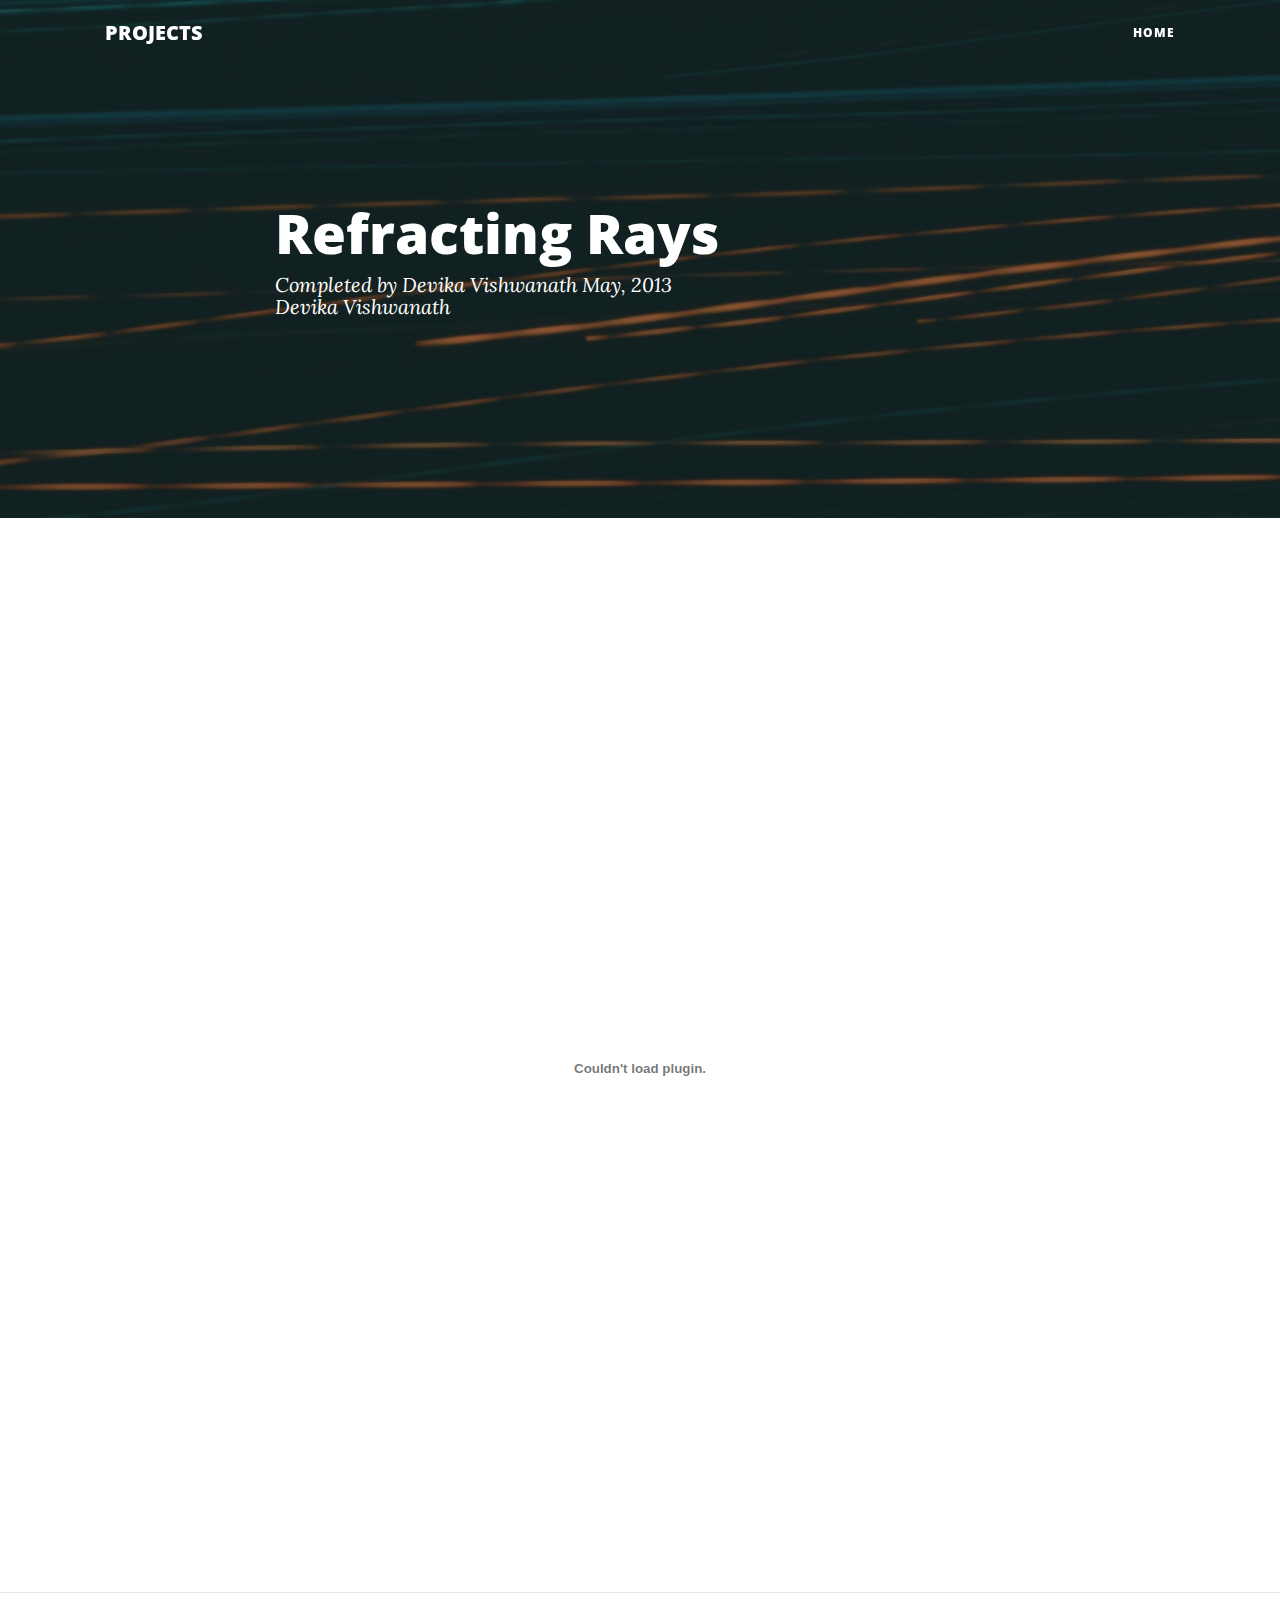
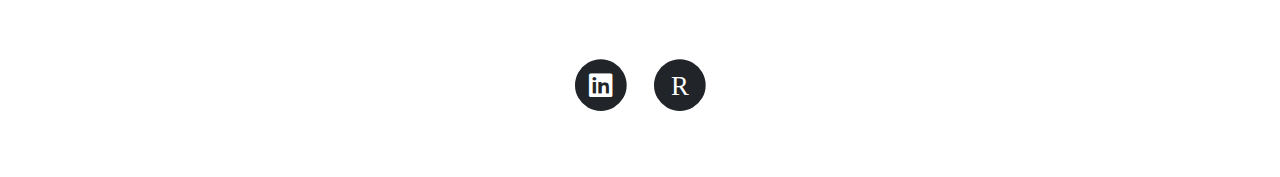
<file: Refraction.html>
<!DOCTYPE html>
<html lang="en">

  <head>

    <meta charset="utf-8">
    <meta name="viewport" content="width=device-width, initial-scale=1, shrink-to-fit=no">
    <meta name="description" content="">
    <meta name="author" content="">

    <title>Project Profile - Devika Vishwanath</title>

    <!-- Bootstrap core CSS -->
    <link href="vendor/bootstrap/css/bootstrap.min.css" rel="stylesheet">

    <!-- Custom fonts for this template -->
    <link href="vendor/fontawesome-free/css/all.min.css" rel="stylesheet" type="text/css">
    <link href='https://fonts.googleapis.com/css?family=Lora:400,700,400italic,700italic' rel='stylesheet' type='text/css'>
    <link href='https://fonts.googleapis.com/css?family=Open+Sans:300italic,400italic,600italic,700italic,800italic,400,300,600,700,800' rel='stylesheet' type='text/css'>

    <!-- Custom styles for this template -->
    <link href="css/clean-blog.min.css" rel="stylesheet">

  </head>

  <body>

    <!-- Navigation -->
    <nav class="navbar navbar-expand-lg navbar-light fixed-top" id="mainNav">
      <div class="container">
        <a class="navbar-brand" href="index.html">PROJECTS</a>
        <button class="navbar-toggler navbar-toggler-right" type="button" data-toggle="collapse" data-target="#navbarResponsive" aria-controls="navbarResponsive" aria-expanded="false" aria-label="Toggle navigation">
          Menu
          <i class="fas fa-bars"></i>
        </button>
        <div class="collapse navbar-collapse" id="navbarResponsive">
          <ul class="navbar-nav ml-auto">
            <li class="nav-item">
              <a class="nav-link" href="index.html">Home</a>
            </li>
            <!--<li class="nav-item">
              <a class="nav-link" href="about.html">About</a>
            </li>
            <li class="nav-item">
              <a class="nav-link" href="post.html">Sample Post</a>
            </li>
            <li class="nav-item">
              <a class="nav-link" href="contact.html">Contact</a>
            </li>post-bg-->
          </ul>
        </div>
      </div>
    </nav>

    <!-- Page Header -->
    <header class="masthead" style="background-image: url('img/lasers.jpg')">
      <div class="overlay"></div>
      <div class="container">
        <div class="row">
          <div class="col-lg-8 col-md-10 mx-auto">
            <div class="post-heading">
              <h1>Refracting Rays</h1>
              <span class="meta">Completed by
                <a href="#">Devika Vishwanath</a>
                May, 2013 </span>
              <!--<h2 class="subheading">Amplitude Modulated System</h2>-->
              <span class="meta">Devika Vishwanath</a>
                </span>
            </div>
          </div>
        </div>
      </div>
    </header>

   
    <!-- Post Content -->
    <article>
      <div class="container">
        <div class="row">
          <div class="col-lg-8 col-md-10 mx-auto">
            <!--<h2 class="section-heading">Introduction</h2>
            <p></p>-->
            <div class="clearfix">
            
          </div>
            <div class="container">
              <!--<embed src="Resume.pdf" type="application/pdf" width="100%" height="1000px"/>-->
              <object data='Refraction_Booklet.pdf' type='application/pdf' width='100%' height='1000px'></object>
            </div>
    
            <!--<p>Placeholder text by
              <a href="http://spaceipsum.com/">Space Ipsum</a>. Photographs by
              <a href="https://www.flickr.com/photos/nasacommons/">NASA on The Commons</a>.</p>-->
              <div class="clearfix">
            
          </div>
          </div>
        </div>
      </div>
    </article>

    <hr>

    <!-- Footer -->
    <!--<footer>
      <div class="container">
        <div class="row">
          <div class="col-lg-8 col-md-10 mx-auto">
            <ul class="list-inline text-center">
              <li class="list-inline-item">
                <a href="#">
                  <span class="fa-stack fa-lg">
                    <i class="fas fa-circle fa-stack-2x"></i>
                    <i class="fab fa-twitter fa-stack-1x fa-inverse"></i>
                  </span>
                </a>
              </li>
              <li class="list-inline-item">
                <a href="#">
                  <span class="fa-stack fa-lg">
                    <i class="fas fa-circle fa-stack-2x"></i>
                    <i class="fab fa-facebook-f fa-stack-1x fa-inverse"></i>
                  </span>
                </a>
              </li>
              <li class="list-inline-item">
                <a href="#">
                  <span class="fa-stack fa-lg">
                    <i class="fas fa-circle fa-stack-2x"></i>
                    <i class="fab fa-github fa-stack-1x fa-inverse"></i>
                  </span>
                </a>
              </li>
            </ul>
            <p class="copyright text-muted">Copyright &copy; Your Website 2018</p>
          </div>
        </div>
      </div>
    </footer>-->
     <footer>
     
      <div class="container">
        <div class="row">
          <div class="col-lg-8 col-md-10 mx-auto">
            <ul class="list-inline text-center">
              <li class="list-inline-item">
                <a href="https://ca.linkedin.com/in/devika-vishwanath-3b4130150" target="_blank">
                  <span class="fa-stack fa-lg">
                    <i class="fas fa-circle fa-stack-2x"></i>
                    <i class="fab fa-linkedin fa-stack-1x fa-inverse"></i>
                  </span>
                </a>
              </li>
              <li class="list-inline-item">
                <a href="resume.html">
                  <span class="fa-stack fa-lg">
                    <i class="fas fa-circle fa-stack-2x"></i>
                    <i class="fab  fontawesome-free fa-stack-1x fa-inverse">R</i>
                  </span>
                </a>
              </li>
            </ul>
          </div>
        </div>
      </div>

    </footer>

    <!-- Bootstrap core JavaScript -->
    <script src="vendor/jquery/jquery.min.js"></script>
    <script src="vendor/bootstrap/js/bootstrap.bundle.min.js"></script>

    <!-- Custom scripts for this template -->
    <script src="js/clean-blog.min.js"></script>

  </body>

</html>
</file>
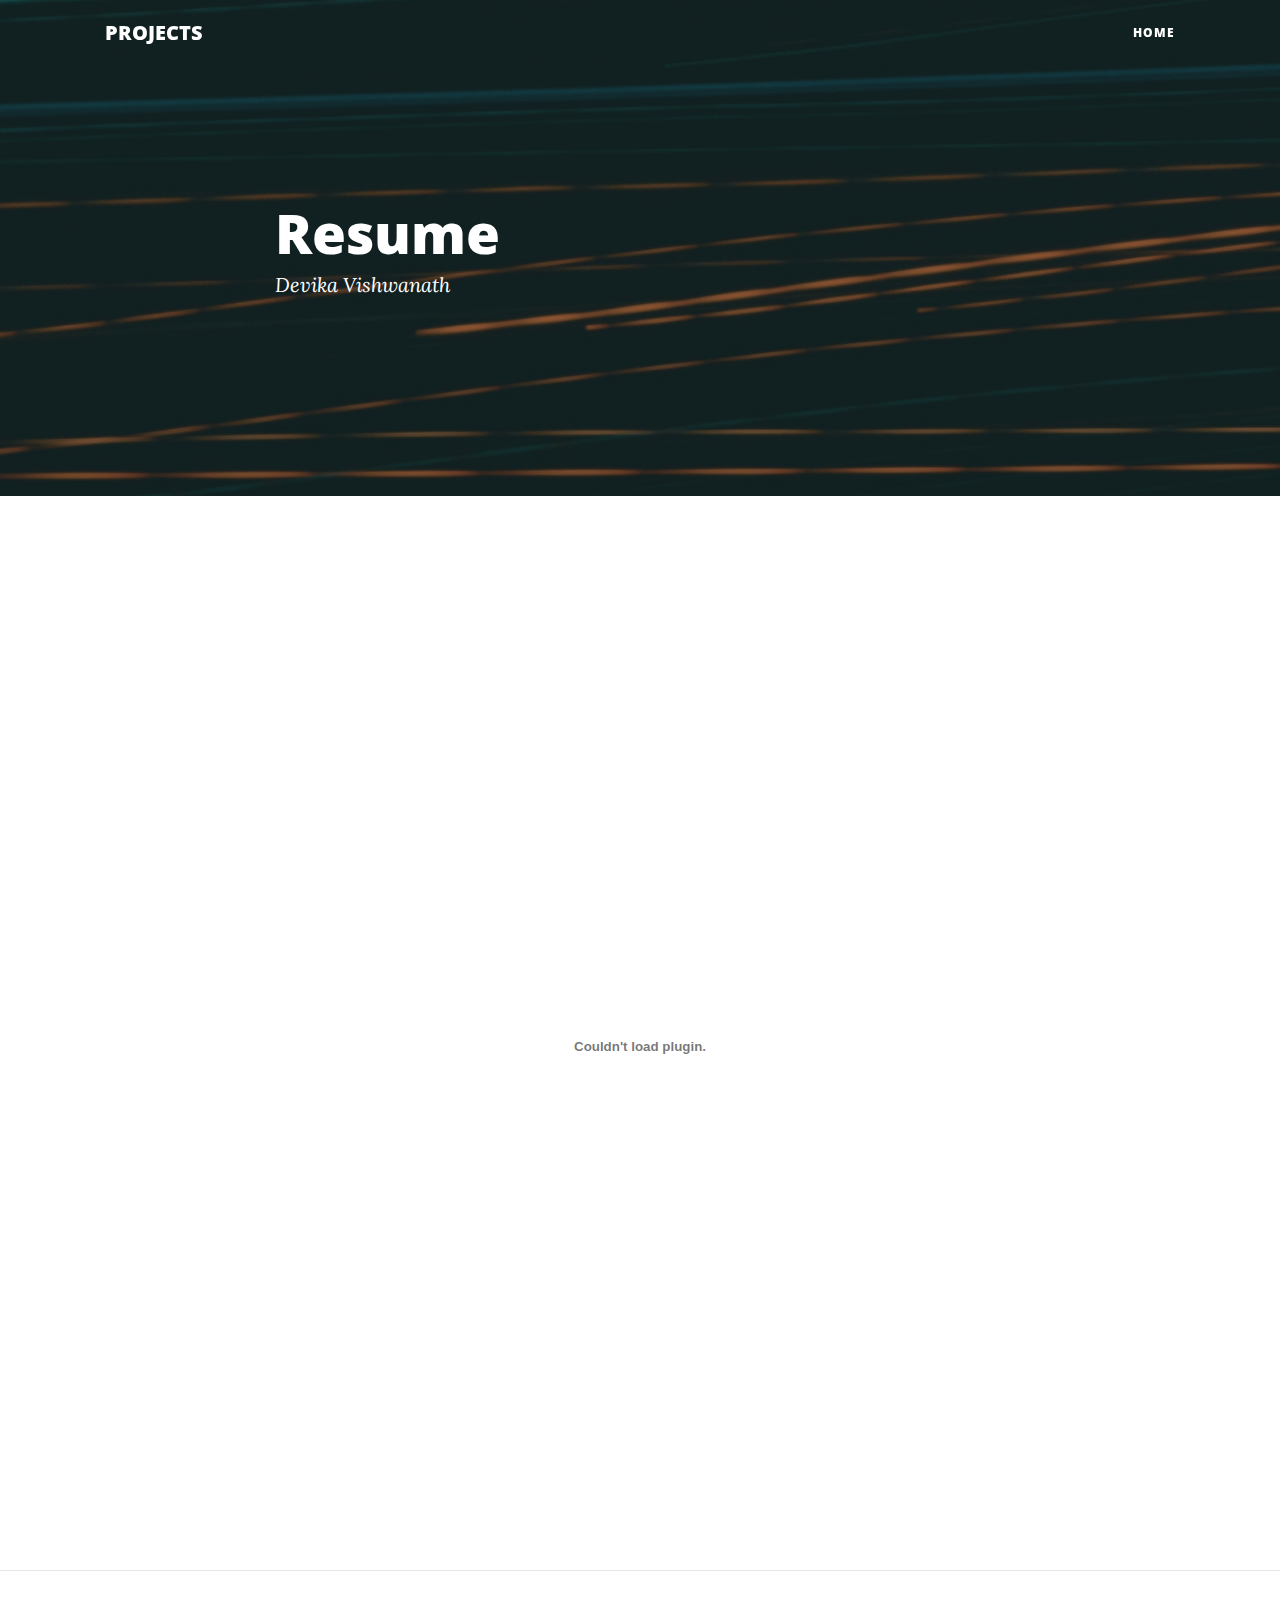
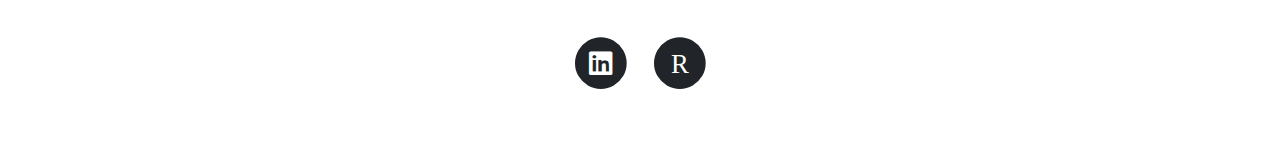
<file: resume.html>
<!DOCTYPE html>
<html lang="en">

  <head>

    <meta charset="utf-8">
    <meta name="viewport" content="width=device-width, initial-scale=1, shrink-to-fit=no">
    <meta name="description" content="">
    <meta name="author" content="">

    <title>Project Profile - Devika Vishwanath</title>

    <!-- Bootstrap core CSS -->
    <link href="vendor/bootstrap/css/bootstrap.min.css" rel="stylesheet">

    <!-- Custom fonts for this template -->
    <link href="vendor/fontawesome-free/css/all.min.css" rel="stylesheet" type="text/css">
    <link href='https://fonts.googleapis.com/css?family=Lora:400,700,400italic,700italic' rel='stylesheet' type='text/css'>
    <link href='https://fonts.googleapis.com/css?family=Open+Sans:300italic,400italic,600italic,700italic,800italic,400,300,600,700,800' rel='stylesheet' type='text/css'>

    <!-- Custom styles for this template -->
    <link href="css/clean-blog.min.css" rel="stylesheet">

  </head>

  <body>

    <!-- Navigation -->
    <nav class="navbar navbar-expand-lg navbar-light fixed-top" id="mainNav">
      <div class="container">
        <a class="navbar-brand" href="index.html">PROJECTS</a>
        <button class="navbar-toggler navbar-toggler-right" type="button" data-toggle="collapse" data-target="#navbarResponsive" aria-controls="navbarResponsive" aria-expanded="false" aria-label="Toggle navigation">
          Menu
          <i class="fas fa-bars"></i>
        </button>
        <div class="collapse navbar-collapse" id="navbarResponsive">
          <ul class="navbar-nav ml-auto">
            <li class="nav-item">
              <a class="nav-link" href="index.html">Home</a>
            </li>
            <!--<li class="nav-item">
              <a class="nav-link" href="about.html">About</a>
            </li>
            <li class="nav-item">
              <a class="nav-link" href="post.html">Sample Post</a>
            </li>
            <li class="nav-item">
              <a class="nav-link" href="contact.html">Contact</a>
            </li>post-bg-->
          </ul>
        </div>
      </div>
    </nav>

    <!-- Page Header -->
    <header class="masthead" style="background-image: url('img/lasers.jpg')">
      <div class="overlay"></div>
      <div class="container">
        <div class="row">
          <div class="col-lg-8 col-md-10 mx-auto">
            <div class="post-heading">
              <h1>Resume</h1>
              <!--<h2 class="subheading">Amplitude Modulated System</h2>-->
              <span class="meta">Devika Vishwanath</a>
                </span>
            </div>
          </div>
        </div>
      </div>
    </header>

    <!-- Post Content -->
    <article>
      <div class="container">
        <div class="row">
          <div class="col-lg-8 col-md-10 mx-auto">
            <div class="clearfix">
            
          </div>
            <div class="container">
              <!--<embed src="Resume.pdf" type="application/pdf" width="100%" height="1000px"/>-->
              <object data='Resume.pdf' type='application/pdf' width='100%' height='1000px'></object>
            </div>
    
            <!--<p>Placeholder text by
              <a href="http://spaceipsum.com/">Space Ipsum</a>. Photographs by
              <a href="https://www.flickr.com/photos/nasacommons/">NASA on The Commons</a>.</p>-->
              <div class="clearfix">
            
          </div>
          </div>
        </div>
      </div>
    </article>

    <hr>

    <!-- Footer -->
    <!--<footer>
      <div class="container">
        <div class="row">
          <div class="col-lg-8 col-md-10 mx-auto">
            <ul class="list-inline text-center">
              <li class="list-inline-item">
                <a href="#">
                  <span class="fa-stack fa-lg">
                    <i class="fas fa-circle fa-stack-2x"></i>
                    <i class="fab fa-twitter fa-stack-1x fa-inverse"></i>
                  </span>
                </a>
              </li>
              <li class="list-inline-item">
                <a href="#">
                  <span class="fa-stack fa-lg">
                    <i class="fas fa-circle fa-stack-2x"></i>
                    <i class="fab fa-facebook-f fa-stack-1x fa-inverse"></i>
                  </span>
                </a>
              </li>
              <li class="list-inline-item">
                <a href="#">
                  <span class="fa-stack fa-lg">
                    <i class="fas fa-circle fa-stack-2x"></i>
                    <i class="fab fa-github fa-stack-1x fa-inverse"></i>
                  </span>
                </a>
              </li>
            </ul>
            <p class="copyright text-muted">Copyright &copy; Your Website 2018</p>
          </div>
        </div>
      </div>
    </footer>-->
     <footer>
     
      <div class="container">
        <div class="row">
          <div class="col-lg-8 col-md-10 mx-auto">
            <ul class="list-inline text-center">
              <li class="list-inline-item">
                <a href="https://ca.linkedin.com/in/devika-vishwanath-3b4130150" target="_blank">
                  <span class="fa-stack fa-lg">
                    <i class="fas fa-circle fa-stack-2x"></i>
                    <i class="fab fa-linkedin fa-stack-1x fa-inverse"></i>
                  </span>
                </a>
              </li>
              <li class="list-inline-item">
                <a href="resume.html">
                  <span class="fa-stack fa-lg">
                    <i class="fas fa-circle fa-stack-2x"></i>
                    <i class="fab  fontawesome-free fa-stack-1x fa-inverse">R</i>
                  </span>
                </a>
              </li>
            </ul>
          </div>
        </div>
      </div>

    </footer>

    <!-- Bootstrap core JavaScript -->
    <script src="vendor/jquery/jquery.min.js"></script>
    <script src="vendor/bootstrap/js/bootstrap.bundle.min.js"></script>

    <!-- Custom scripts for this template -->
    <script src="js/clean-blog.min.js"></script>

  </body>

</html>
</file>
<file: css/clean-blog.min.css>
/*!
 * Start Bootstrap - Clean Blog v5.0.2 (https://startbootstrap.com/template-overviews/clean-blog)
 * Copyright 2013-2018 Start Bootstrap
 * Licensed under MIT (https://github.com/BlackrockDigital/startbootstrap-clean-blog/blob/master/LICENSE)
 */body{font-size:20px;color:#212529;font-family:Lora,'Times New Roman',serif}p{line-height:1.5;margin:30px 0}p a{text-decoration:underline}h1,h2,h3,h4,h5{font-weight:800;font-family:'Open Sans','Helvetica Neue',Helvetica,Arial,sans-serif}h6{font-weight:800; font-family:'Open Sans','Helvetica Neue',Helvetica,Arial,sans-serif}a{color:#212529;-webkit-transition:all .2s;transition:all .2s}a:focus,a:hover{color:#0085a1}blockquote{font-style:italic;color:#868e96}.section-heading{font-size:36px;font-weight:700;margin-top:60px}.caption{font-size:14px;font-style:italic;display:block;margin:0;padding:10px;text-align:center;border-bottom-right-radius:5px;border-bottom-left-radius:5px}::-moz-selection{color:#fff;background:#0085a1;text-shadow:none}::selection{color:#fff;background:#0085a1;text-shadow:none}img::-moz-selection{color:#fff;background:0 0}img::selection{color:#fff;background:0 0}img::-moz-selection{color:#fff;background:0 0}#mainNav{position:absolute;border-bottom:1px solid #e9ecef;background-color:#fff;font-family:'Open Sans','Helvetica Neue',Helvetica,Arial,sans-serif}#mainNav .navbar-brand{font-weight:800;color:#343a40}#mainNav .navbar-toggler{font-size:12px;font-weight:800;padding:13px;text-transform:uppercase;color:#343a40}#mainNav .navbar-nav>li.nav-item>a{font-size:12px;font-weight:800;letter-spacing:1px;text-transform:uppercase}@media only screen and (min-width:992px){#mainNav{border-bottom:1px solid transparent;background:0 0}#mainNav .navbar-brand{padding:10px 20px;color:#fff}#mainNav .navbar-brand:focus,#mainNav .navbar-brand:hover{color:rgba(255,255,255,.8)}#mainNav .navbar-nav>li.nav-item>a{padding:10px 20px;color:#fff}#mainNav .navbar-nav>li.nav-item>a:focus,#mainNav .navbar-nav>li.nav-item>a:hover{color:rgba(255,255,255,.8)}}@media only screen and (min-width:992px){#mainNav{-webkit-transition:background-color .2s;transition:background-color .2s;-webkit-transform:translate3d(0,0,0);transform:translate3d(0,0,0);-webkit-backface-visibility:hidden}#mainNav.is-fixed{position:fixed;top:-67px;-webkit-transition:-webkit-transform .2s;transition:-webkit-transform .2s;transition:transform .2s;transition:transform .2s,-webkit-transform .2s;border-bottom:1px solid #fff;background-color:rgba(255,255,255,.9)}#mainNav.is-fixed .navbar-brand{color:#212529}#mainNav.is-fixed .navbar-brand:focus,#mainNav.is-fixed .navbar-brand:hover{color:#0085a1}#mainNav.is-fixed .navbar-nav>li.nav-item>a{color:#212529}#mainNav.is-fixed .navbar-nav>li.nav-item>a:focus,#mainNav.is-fixed .navbar-nav>li.nav-item>a:hover{color:#0085a1}#mainNav.is-visible{-webkit-transform:translate3d(0,100%,0);transform:translate3d(0,100%,0)}}header.masthead{margin-bottom:50px;background:no-repeat center center;background-color:#868e96;background-attachment:scroll;position:relative;background-size:cover}header.masthead .overlay{position:absolute;top:0;left:0;height:100%;width:100%;background-color:#212529;opacity:.5}header.masthead .page-heading,header.masthead .post-heading,header.masthead .site-heading{padding:200px 0 150px;color:#fff}@media only screen and (min-width:768px){header.masthead .page-heading,header.masthead .post-heading,header.masthead .site-heading{padding:200px 0}}header.masthead .page-heading,header.masthead .site-heading{text-align:center}header.masthead .page-heading h1,header.masthead .site-heading h1{font-size:50px;margin-top:0}header.masthead .page-heading .subheading,header.masthead .site-heading .subheading{font-size:24px;font-weight:300;line-height:1.1;display:block;margin:10px 0 0;font-family:'Open Sans','Helvetica Neue',Helvetica,Arial,sans-serif}@media only screen and (min-width:768px){header.masthead .page-heading h1,header.masthead .site-heading h1{font-size:80px}}header.masthead .post-heading h1{font-size:35px}header.masthead .post-heading .meta,header.masthead .post-heading .subheading{line-height:1.1;display:block}header.masthead .post-heading .subheading{font-size:24px;font-weight:600;margin:10px 0 30px;font-family:'Open Sans','Helvetica Neue',Helvetica,Arial,sans-serif}header.masthead .post-heading .meta{font-size:20px;font-weight:300;font-style:italic;font-family:Lora,'Times New Roman',serif}header.masthead .post-heading .meta a{color:#fff}@media only screen and (min-width:768px){header.masthead .post-heading h1{font-size:55px}header.masthead .post-heading .subheading{font-size:30px}}.post-preview>a{color:#212529}.post-preview>a:focus,.post-preview>a:hover{text-decoration:none;color:#0085a1}.post-preview>a>.post-title{font-size:30px;margin-top:30px;margin-bottom:10px}.post-preview>a>.post-subtitle{font-weight:300;margin:0 0 10px}.post-preview>.post-meta{font-size:18px;font-style:italic;margin-top:0;color:#868e96}.post-preview>.post-meta>a{text-decoration:none;color:#212529}.post-preview>.post-meta>a:focus,.post-preview>.post-meta>a:hover{text-decoration:underline;color:#0085a1}@media only screen and (min-width:768px){.post-preview>a>.post-title{font-size:36px}}.floating-label-form-group{font-size:14px;position:relative;margin-bottom:0;padding-bottom:.5em;border-bottom:1px solid #dee2e6}.floating-label-form-group input,.floating-label-form-group textarea{font-size:1.5em;position:relative;z-index:1;padding:0;resize:none;border:none;border-radius:0;background:0 0;-webkit-box-shadow:none!important;box-shadow:none!important;font-family:Lora,'Times New Roman',serif}.floating-label-form-group input::-webkit-input-placeholder,.floating-label-form-group textarea::-webkit-input-placeholder{color:#868e96;font-family:Lora,'Times New Roman',serif}.floating-label-form-group label{font-size:.85em;line-height:1.764705882em;position:relative;z-index:0;top:2em;display:block;margin:0;-webkit-transition:top .3s ease,opacity .3s ease;transition:top .3s ease,opacity .3s ease;vertical-align:middle;vertical-align:baseline;opacity:0}.floating-label-form-group .help-block{margin:15px 0}.floating-label-form-group-with-value label{top:0;opacity:1}.floating-label-form-group-with-focus label{color:#0085a1}form .form-group:first-child .floating-label-form-group{border-top:1px solid #dee2e6}footer{padding:50px 0 65px}footer .list-inline{margin:0;padding:0}footer .copyright{font-size:14px;margin-bottom:0;text-align:center}.btn{font-size:14px;font-weight:800;padding:15px 25px;letter-spacing:1px;text-transform:uppercase;border-radius:0;font-family:'Open Sans','Helvetica Neue',Helvetica,Arial,sans-serif}.btn-primary{background-color:#0085a1;border-color:#0085a1}.btn-primary:active,.btn-primary:focus,.btn-primary:hover{color:#fff;background-color:#00657b!important;border-color:#00657b!important}.btn-lg{font-size:16px;padding:25px 35px}
</file>
